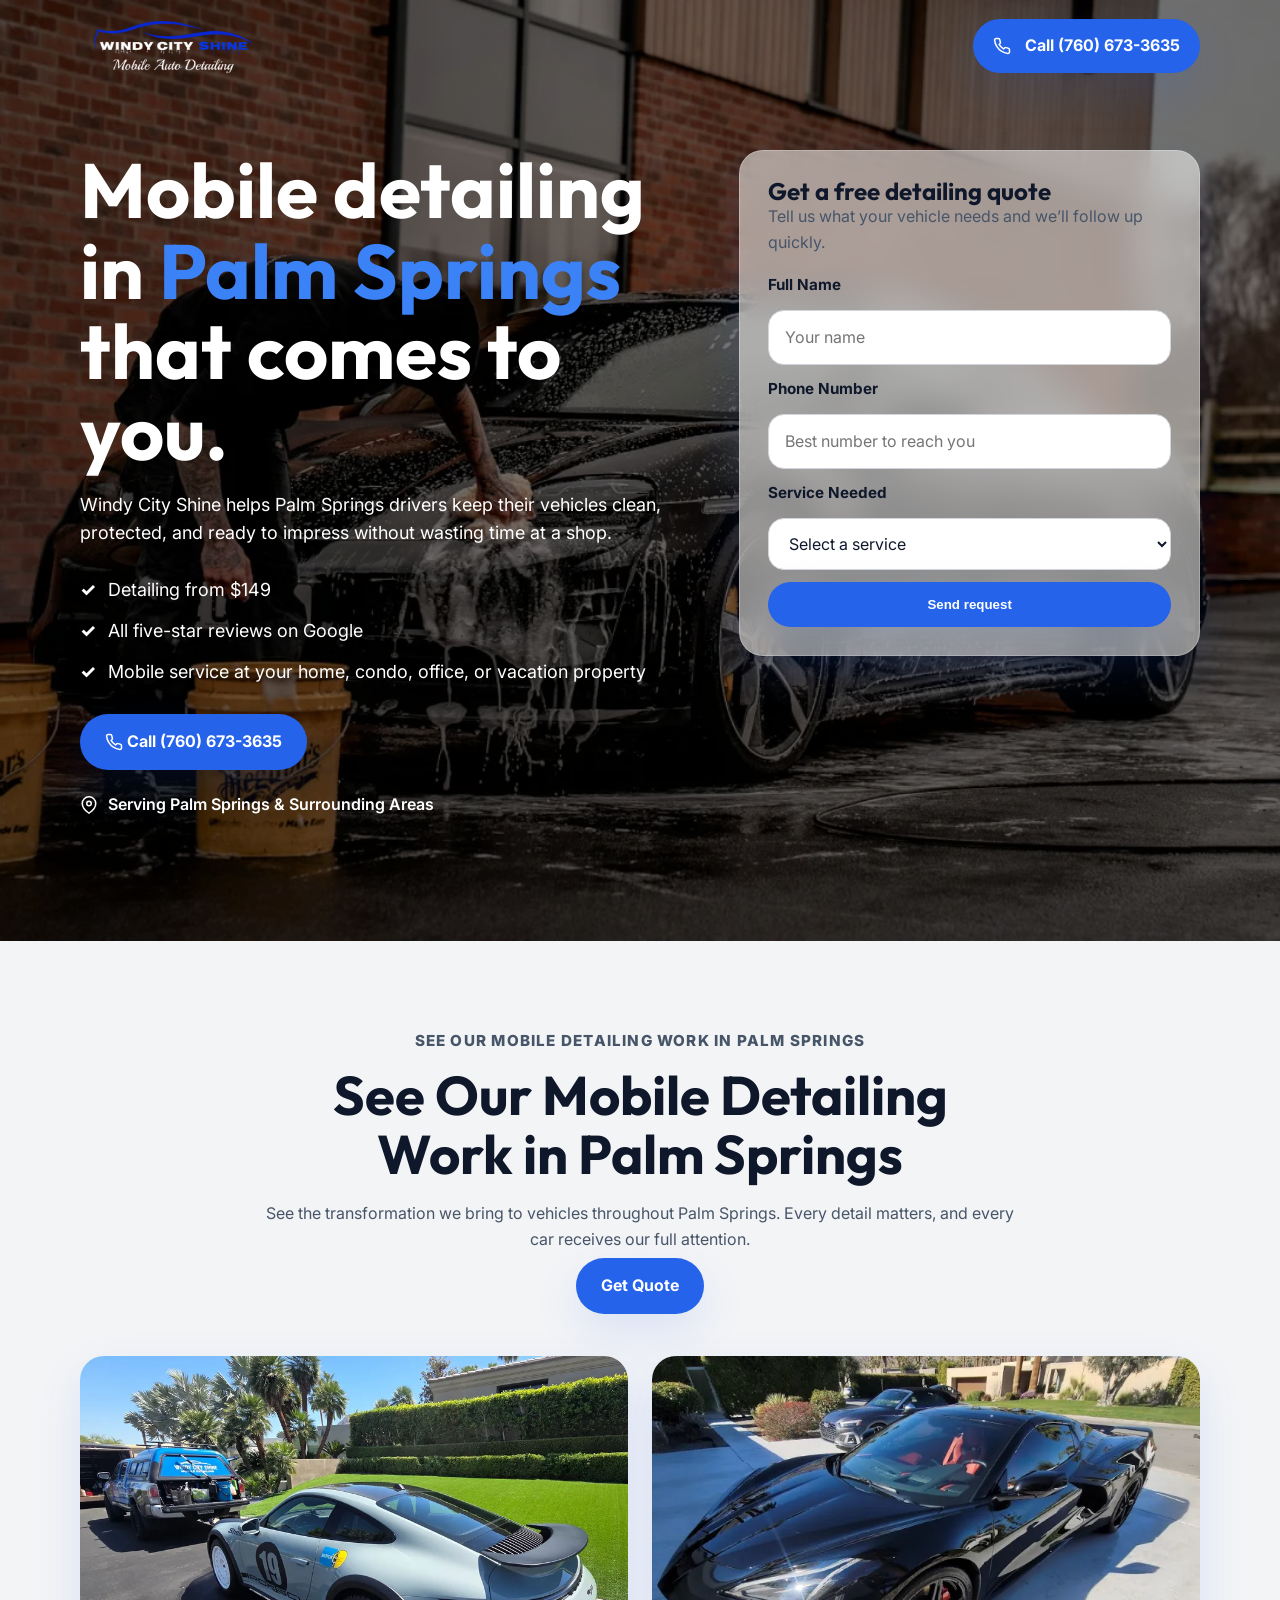
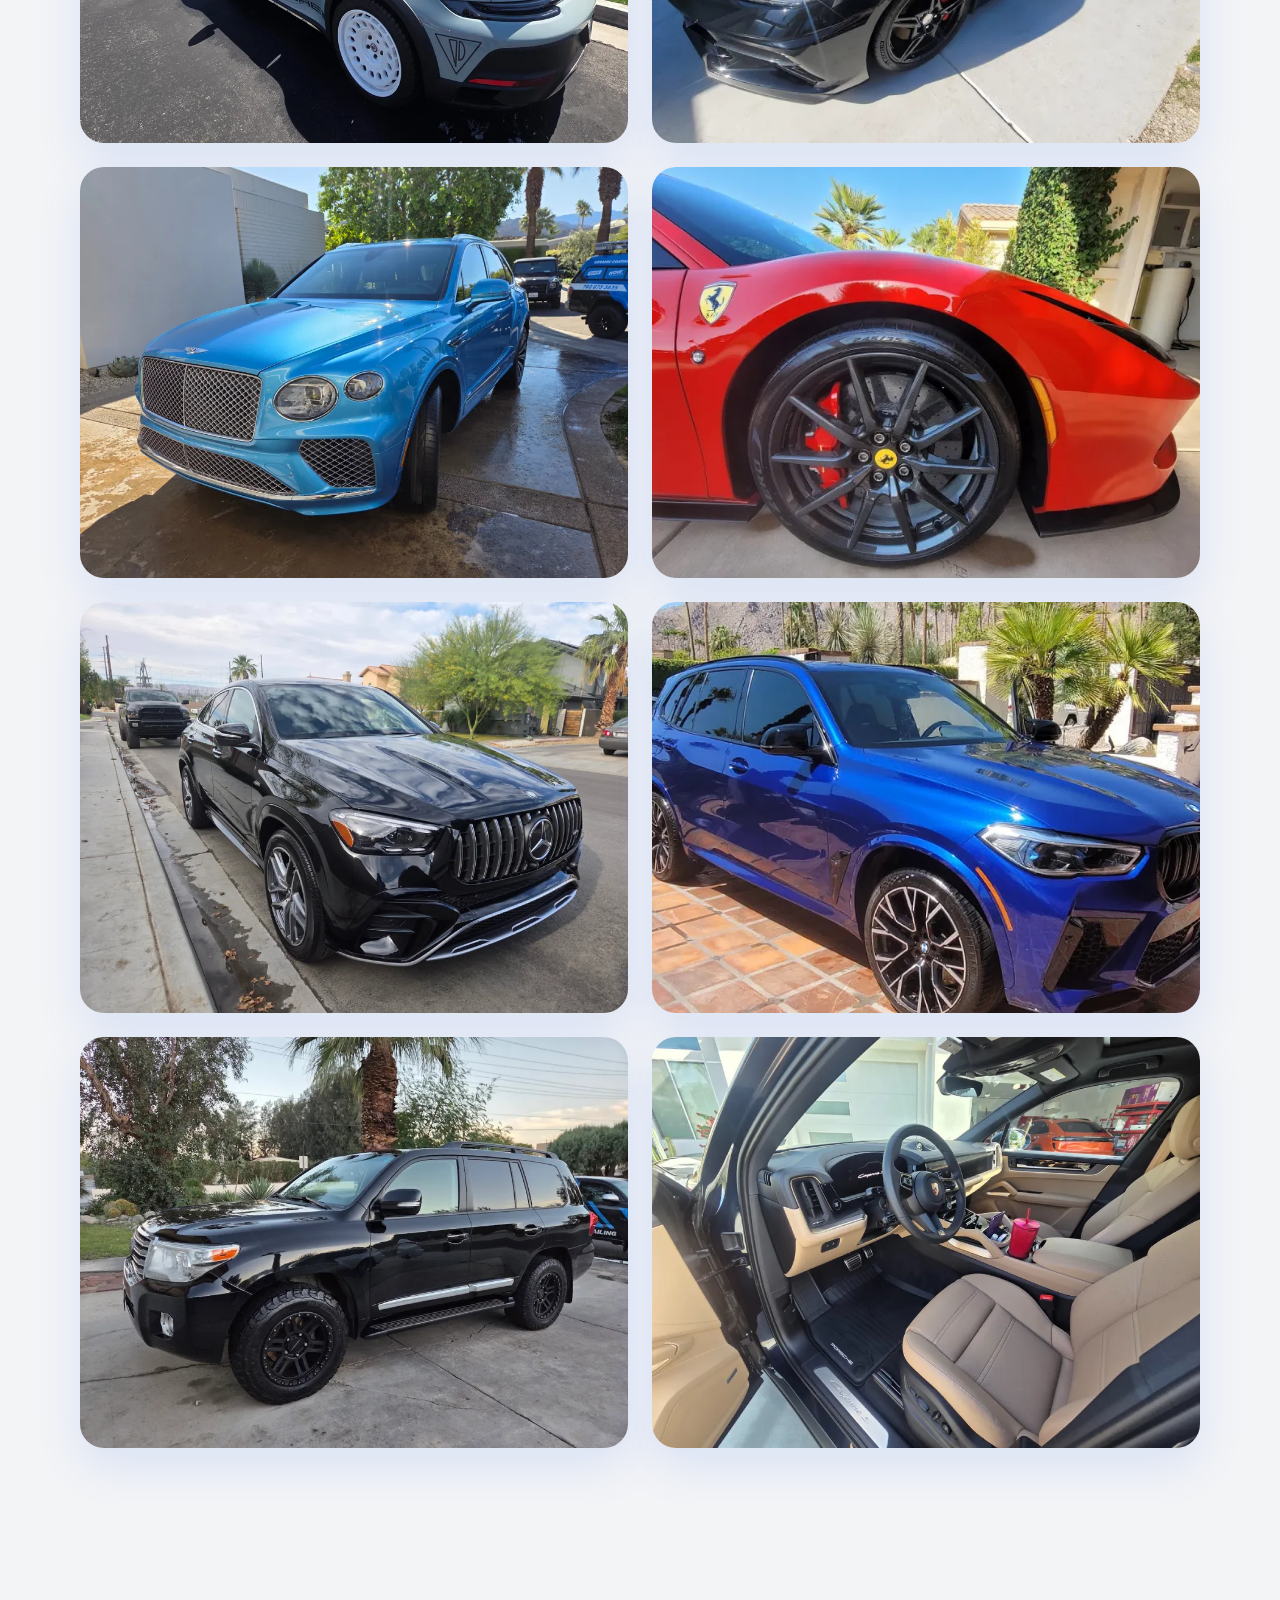
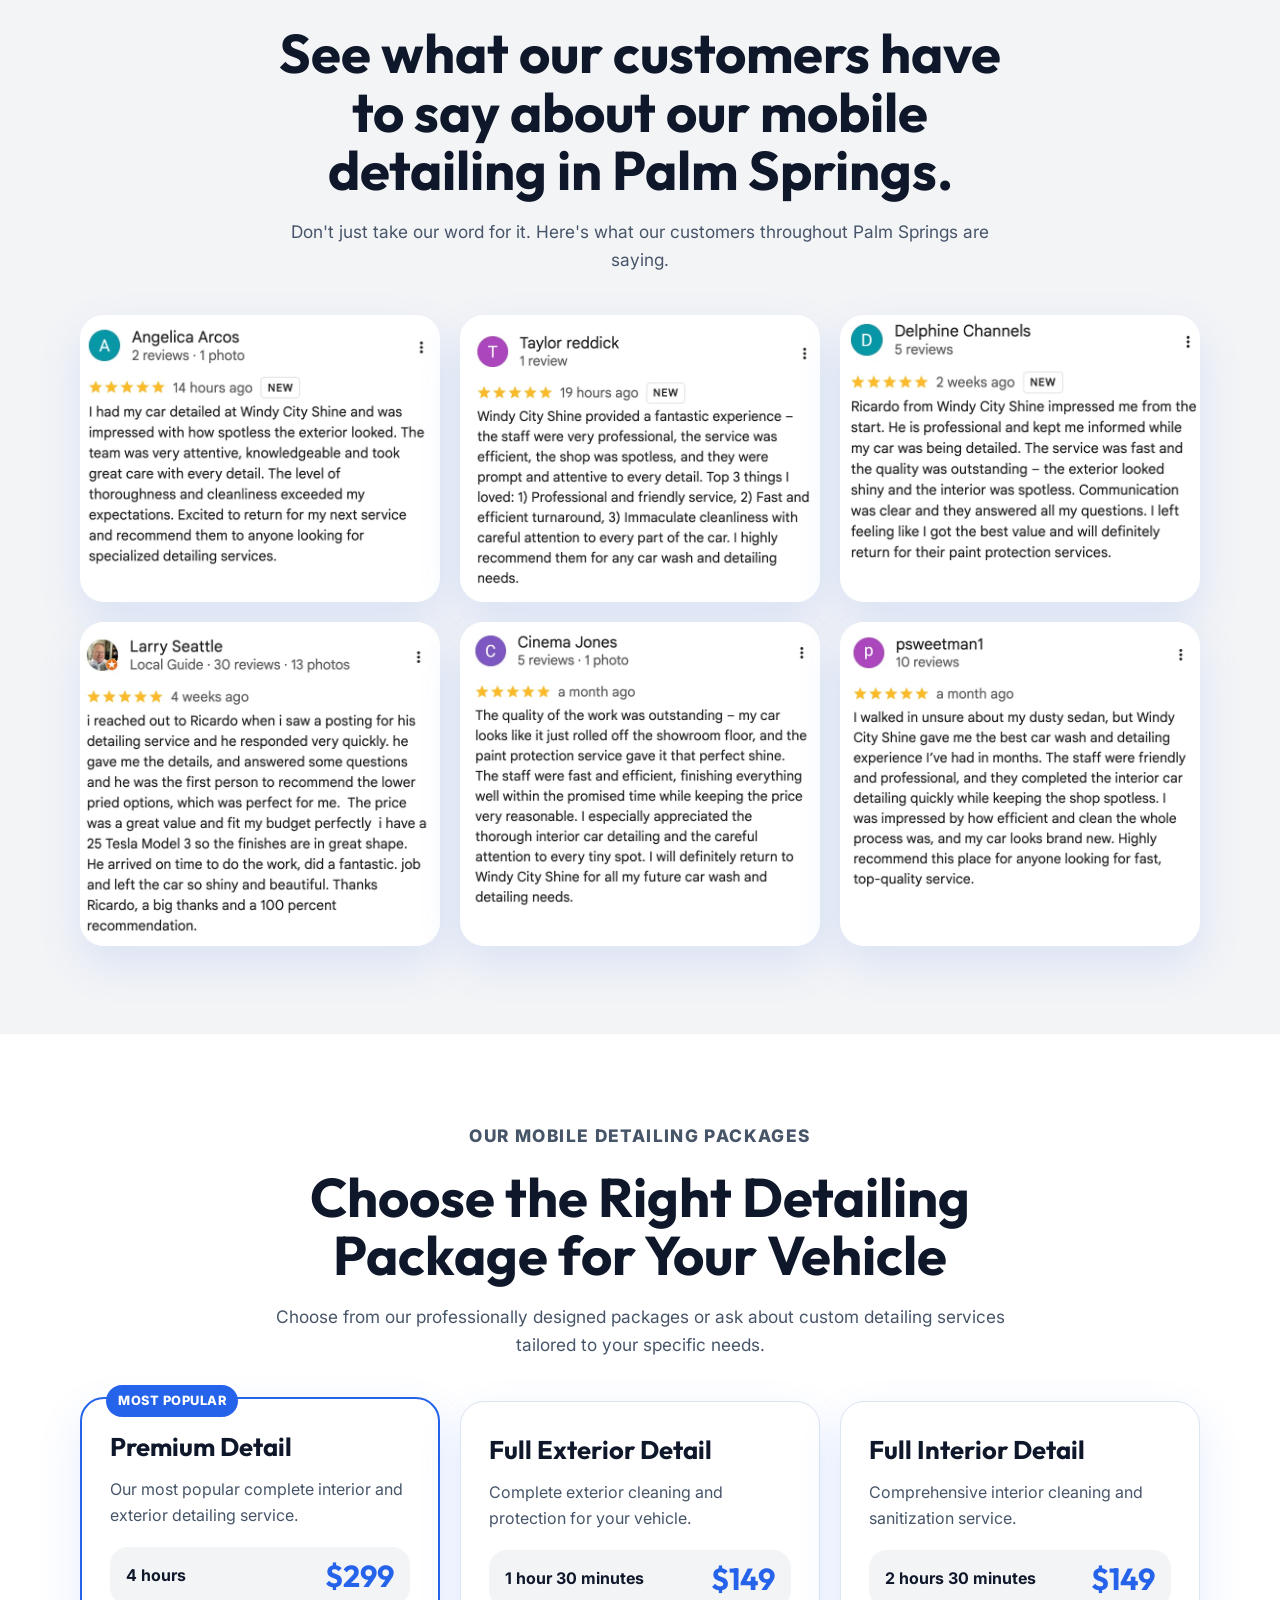
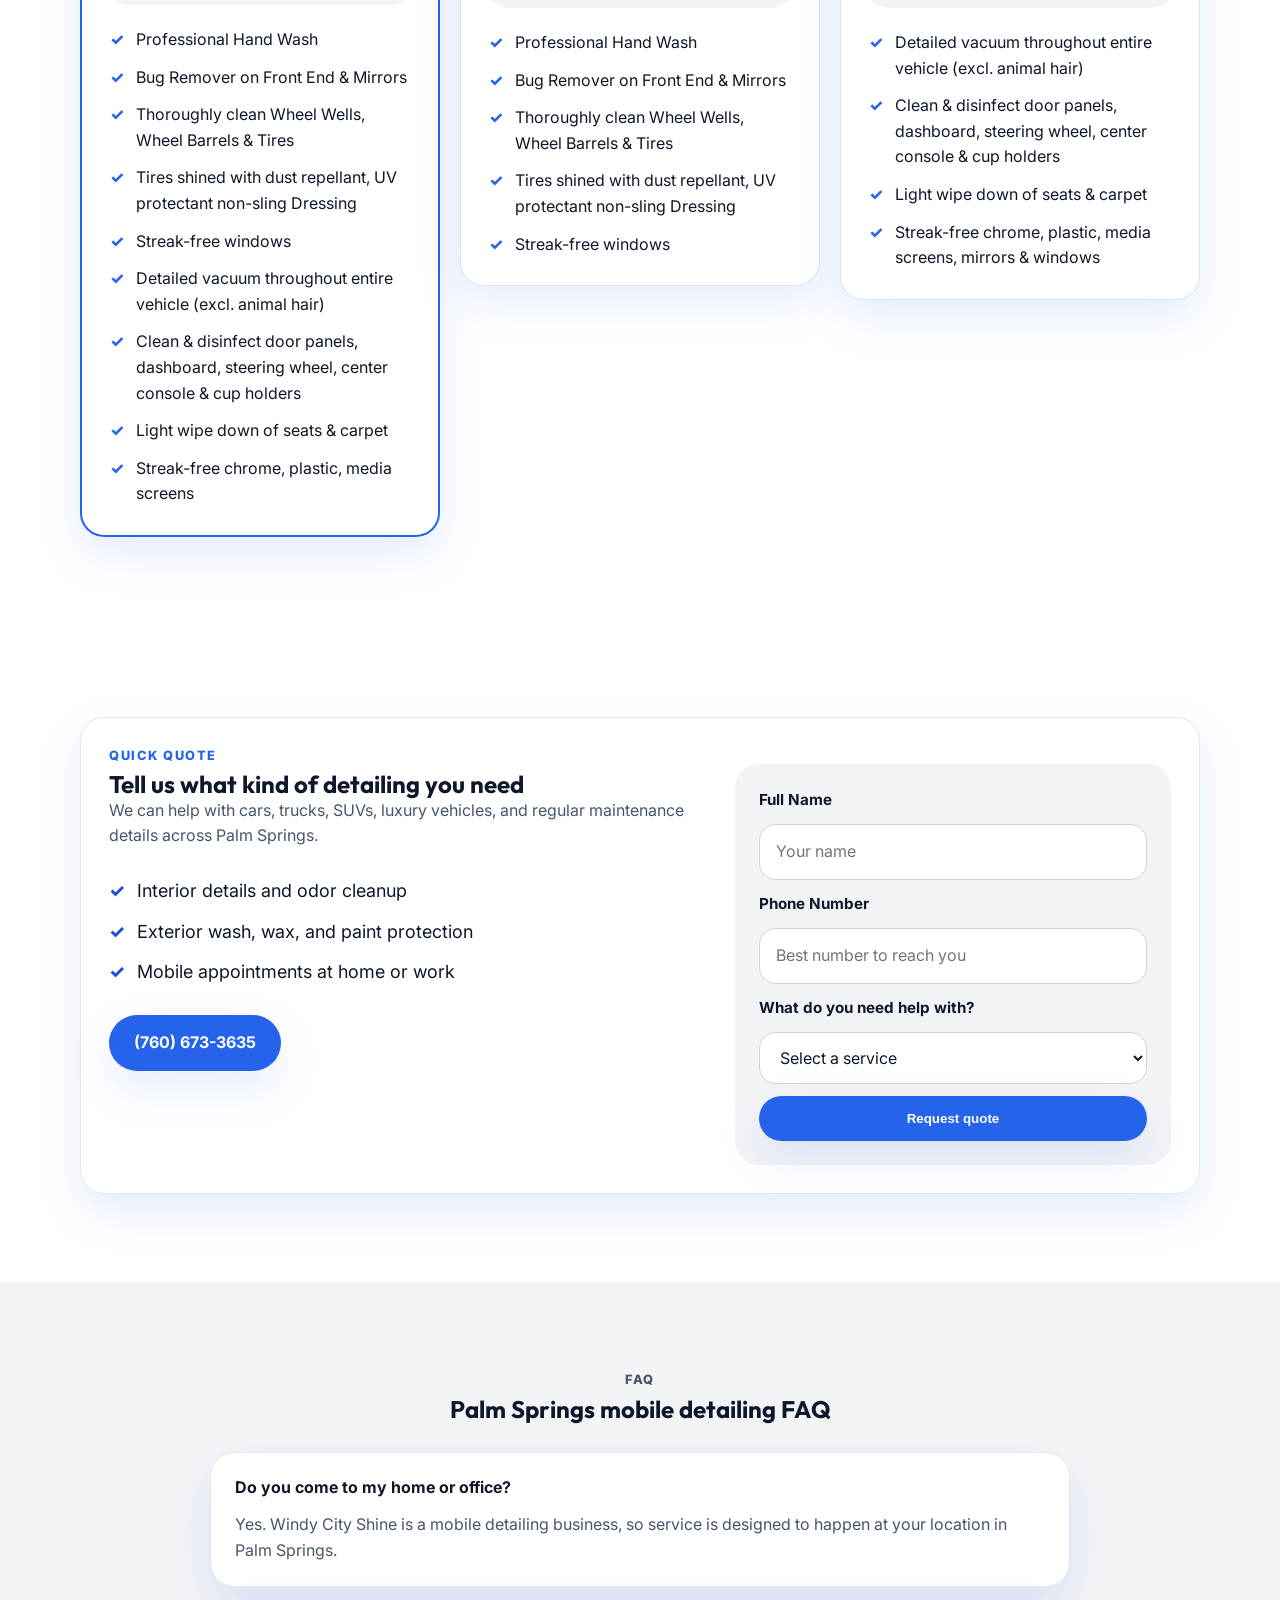
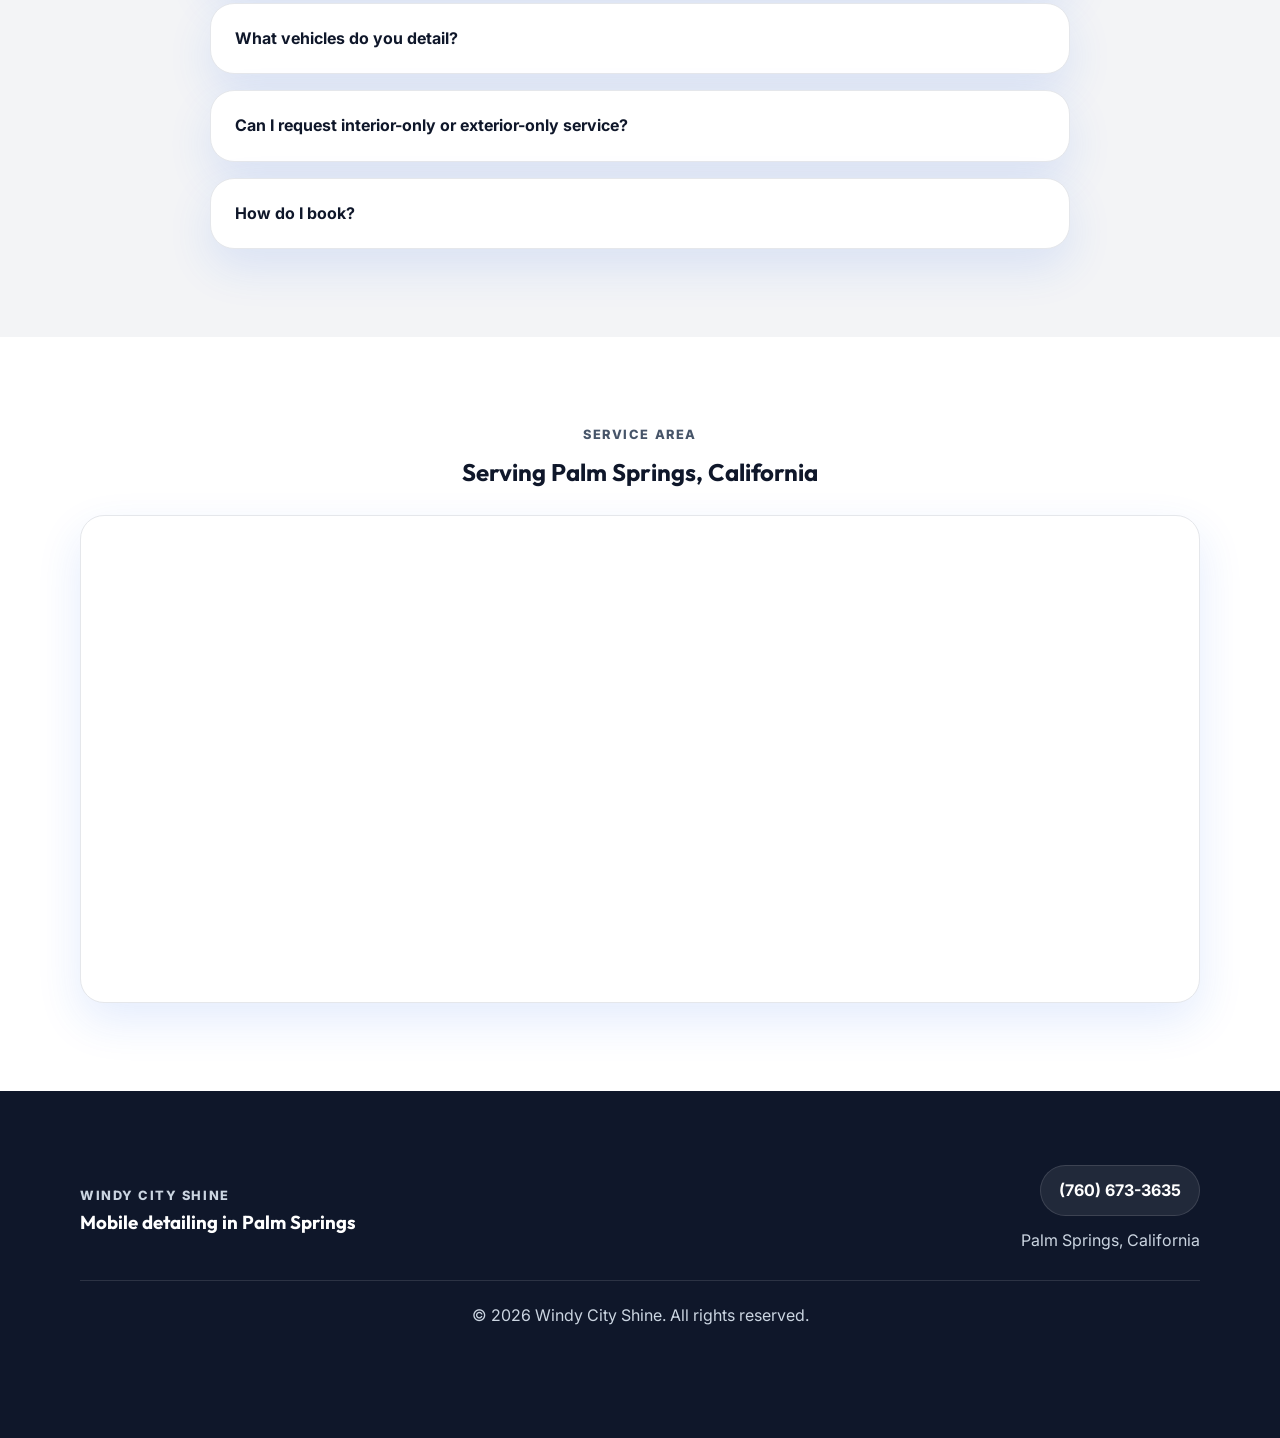
<file: index.html>
<!DOCTYPE html>
<html lang="en">
<head>
    <!-- Google tag (gtag.js) -->
    <script async src="https://www.googletagmanager.com/gtag/js?id=AW-473251279"></script>
    <script>
      window.dataLayer = window.dataLayer || [];
      function gtag(){dataLayer.push(arguments);}
      gtag('js', new Date());

      gtag('config', 'AW-473251279');
    </script>
    <script>
      gtag('config', 'AW-473251279/h6VQCMuZzcEcEM_71OEB', {
        'phone_conversion_number': '(760) 673-3635'
      });
    </script>
    <!-- Google Tag Manager -->
    <script>(function(w,d,s,l,i){w[l]=w[l]||[];w[l].push({'gtm.start':
    new Date().getTime(),event:'gtm.js'});var f=d.getElementsByTagName(s)[0],
    j=d.createElement(s),dl=l!='dataLayer'?'&l='+l:'';j.async=true;j.src=
    'https://www.googletagmanager.com/gtm.js?id='+i+dl;f.parentNode.insertBefore(j,f);
    })(window,document,'script','dataLayer','GTM-WD6SHDLT');</script>
    <!-- End Google Tag Manager -->
    <meta charset="UTF-8">
    <meta name="viewport" content="width=device-width, initial-scale=1.0">
    <title>Mobile Detailing Palm Springs | Windy City Shine</title>
    <meta name="description" content="Windy City Shine delivers premium mobile detailing in Palm Springs, California. Call for interior detailing, wash and wax, paint protection, and convenient at-home service.">
    <link rel="stylesheet" href="style.css">
    <link rel="preconnect" href="https://fonts.googleapis.com">
    <link rel="preconnect" href="https://fonts.gstatic.com" crossorigin>
    <link href="https://fonts.googleapis.com/css2?family=Inter:wght@400;500;600;700;800&family=Outfit:wght@600;700;800&display=swap" rel="stylesheet">
    <script type="application/ld+json">
    {
      "@context": "https://schema.org",
      "@type": "AutoDetailing",
      "name": "Windy City Shine",
      "areaServed": "Palm Springs, California",
      "telephone": "+1-760-673-3635",
      "priceRange": "$$",
      "address": {
        "@type": "PostalAddress",
        "addressLocality": "Palm Springs",
        "addressRegion": "CA",
        "addressCountry": "US"
      }
    }
    </script>
</head>
<body>
    <header class="site-header">
        <div class="container header-row">
            <a href="#" class="brand brand-lockup" aria-label="Windy City Shine home">
                <img src="windyciteshinelogo.avif" alt="Windy City Shine logo" class="brand-logo">
            </a>
            <a href="tel:7606733635" class="phone-pill" onclick="gtag('event','conversion',{'send_to':'AW-473251279/h6VQCMuZzcEcEM_71OEB'});">
                <svg viewBox="0 0 24 24" aria-hidden="true" class="phone-pill-icon">
                    <path d="M22 16.92v3a2 2 0 0 1-2.18 2 19.79 19.79 0 0 1-8.63-3.07 19.5 19.5 0 0 1-6-6 19.79 19.79 0 0 1-3.07-8.67A2 2 0 0 1 4.11 2h3a2 2 0 0 1 2 1.72 12.84 12.84 0 0 0 .7 2.81 2 2 0 0 1-.45 2.11L8.09 9.91a16 16 0 0 0 6 6l1.27-1.27a2 2 0 0 1 2.11-.45 12.84 12.84 0 0 0 2.81.7A2 2 0 0 1 22 16.92z"></path>
                </svg>
                <span><span class="call-prefix">Call </span>(760) 673-3635</span>
            </a>
        </div>
    </header>

    <main>
        <section class="hero">
            <div class="container hero-grid">
                <div class="hero-copy">
                    <h1>Mobile detailing in <span>Palm Springs</span> that comes to you.</h1>
                    <p class="hero-text">Windy City Shine helps Palm Springs drivers keep their vehicles clean, protected, and ready to impress without wasting time at a shop.</p>
                    <ul class="check-list">
                        <li>Detailing from $149</li>
                        <li>All five-star reviews on Google</li>
                        <li>Mobile service at your home, condo, office, or vacation property</li>
                    </ul>
                    <div class="cta-row">
                        <a href="tel:7606733635" class="btn btn-primary" onclick="gtag('event','conversion',{'send_to':'AW-473251279/h6VQCMuZzcEcEM_71OEB'});">
                            <svg viewBox="0 0 24 24" aria-hidden="true" class="phone-pill-icon">
                                <path d="M22 16.92v3a2 2 0 0 1-2.18 2 19.79 19.79 0 0 1-8.63-3.07 19.5 19.79 0 0 1-6-6 19.79 19.79 0 0 1-3.07-8.67A2 2 0 0 1 4.11 2h3a2 2 0 0 1 2 1.72 12.84 12.84 0 0 0 .7 2.81 2 2 0 0 1-.45 2.11L8.09 9.91a16 16 0 0 0 6 6l1.27-1.27a2 2 0 0 1 2.11-.45 12.84 12.84 0 0 0 2.81.7A2 2 0 0 1 22 16.92z"></path>
                            </svg>
                            <span>Call (760) 673-3635</span>
                        </a>
                    </div>
                    <div class="hero-location">
                        <svg viewBox="0 0 24 24" aria-hidden="true" class="hero-location-icon">
                            <path d="M21 10c0 7-9 13-9 13S3 17 3 10a9 9 0 1 1 18 0z"></path>
                            <circle cx="12" cy="10" r="3"></circle>
                        </svg>
                        <span>Serving Palm Springs &amp; Surrounding Areas</span>
                    </div>
                </div>
                <aside class="quote-card" id="hero-form-top">
                    <h2>Get a free detailing quote</h2>
                    <p>Tell us what your vehicle needs and we’ll follow up quickly.</p>
                    <form data-netlify="true" name="hero-detailing-quote" class="quote-form">
                        <input type="hidden" name="form-name" value="hero-detailing-quote">
                        <label for="hero-name">Full Name</label>
                        <input type="text" id="hero-name" name="name" placeholder="Your name" required>

                        <label for="hero-phone">Phone Number</label>
                        <input type="tel" id="hero-phone" name="phone" placeholder="Best number to reach you" required>

                        <label for="hero-needs">Service Needed</label>
                        <select id="hero-needs" name="needs" required>
                            <option value="" selected disabled>Select a service</option>
                            <option value="Premium detail">Premium detail</option>
                            <option value="Exterior detail">Exterior detail</option>
                            <option value="Interior detail">Interior detail</option>
                            <option value="Get a detailing quote">Get a detailing quote</option>
                        </select>

                        <button type="submit" class="btn btn-primary btn-full">Send request</button>
                    </form>
                </aside>
            </div>
        </section>

        <section class="section light-section">
            <div class="container">
                <div class="section-heading center showcase-heading">
                    <p class="section-kicker">See Our Mobile Detailing Work in Palm Springs</p>
                    <h2>See Our Mobile Detailing Work in Palm Springs</h2>
                    <p>See the transformation we bring to vehicles throughout Palm Springs. Every detail matters, and every car receives our full attention.</p>
                    <a href="#hero-form-top" class="btn btn-primary section-quote-btn">Get Quote</a>
                </div>
                <div class="gallery-grid">
                    <div class="gallery-card"><img src="windycity1.webp" alt="Windy City Shine detailing a silver Porsche in Palm Springs" class="gallery-image"></div>
                    <div class="gallery-card"><img src="windycity2.webp" alt="Black sports car detailed by Windy City Shine" class="gallery-image"></div>
                    <div class="gallery-card"><img src="windycity3.webp" alt="Blue Bentley SUV after mobile detailing service" class="gallery-image"></div>
                    <div class="gallery-card"><img src="windycity4.webp" alt="Close-up of a freshly detailed red Ferrari wheel and fender" class="gallery-image"></div>
                    <div class="gallery-card"><img src="windycity5.webp" alt="Blue BMW SUV cleaned by Windy City Shine" class="gallery-image"></div>
                    <div class="gallery-card"><img src="windycity6.webp" alt="Black Mercedes SUV after exterior detailing" class="gallery-image"></div>
                    <div class="gallery-card"><img src="windycityshine8.webp" alt="Black SUV detailed by Windy City Shine in Palm Springs" class="gallery-image"></div>
                    <div class="gallery-card"><img src="windycityinterior.webp" alt="Freshly detailed tan Porsche interior" class="gallery-image"></div>
                </div>
            </div>
        </section>

        <section class="section light-section">
            <div class="container">
                <div class="section-heading center showcase-heading">
                    <h2>See what our customers have to say about our mobile detailing in Palm Springs.</h2>
                    <p>Don't just take our word for it. Here's what our customers throughout Palm Springs are saying.</p>
                </div>
                <div class="review-placeholder-grid">
                    <div class="review-card"><img src="review-a.webp" alt="Google review from Angelica Arcos" class="review-image"></div>
                    <div class="review-card"><img src="review-b.webp" alt="Google review from Delphine Channels" class="review-image"></div>
                    <div class="review-card"><img src="review-c.webp" alt="Google review from Taylor reddick" class="review-image"></div>
                    <div class="review-card"><img src="review-d.webp" alt="Google review from Cinema Jones" class="review-image"></div>
                    <div class="review-card"><img src="review-e.webp" alt="Google review from psweetman1" class="review-image"></div>
                    <div class="review-card"><img src="review-f.webp" alt="Google review from Larry Seattle" class="review-image"></div>
                </div>
            </div>
        </section>

        <section class="section" id="pricing">
            <div class="container">
                <div class="section-heading center packages-heading">
                    <p class="section-kicker">Our Mobile Detailing Packages</p>
                    <h2>Choose the Right Detailing Package for Your Vehicle</h2>
                    <p>Choose from our professionally designed packages or ask about custom detailing services tailored to your specific needs.</p>
                </div>
                <div class="packages-grid">
                    <article class="package-card featured-package">
                        <div class="package-badge">Most Popular</div>
                        <h3>Premium Detail</h3>
                        <p class="package-subtitle">Our most popular complete interior and exterior detailing service.</p>
                        <div class="package-meta">
                            <span>4 hours</span>
                            <span class="package-price">$299</span>
                        </div>
                        <ul class="package-list">
                            <li>Professional Hand Wash</li>
                            <li>Bug Remover on Front End &amp; Mirrors</li>
                            <li>Thoroughly clean Wheel Wells, Wheel Barrels &amp; Tires</li>
                            <li>Tires shined with dust repellant, UV protectant non-sling Dressing</li>
                            <li>Streak-free windows</li>
                            <li>Detailed vacuum throughout entire vehicle (excl. animal hair)</li>
                            <li>Clean &amp; disinfect door panels, dashboard, steering wheel, center console &amp; cup holders</li>
                            <li>Light wipe down of seats &amp; carpet</li>
                            <li>Streak-free chrome, plastic, media screens</li>
                        </ul>
                        <a href="#hero-form-top" class="btn btn-primary package-mobile-cta">Get Quote</a>
                    </article>

                    <article class="package-card">
                        <h3>Full Exterior Detail</h3>
                        <p class="package-subtitle">Complete exterior cleaning and protection for your vehicle.</p>
                        <div class="package-meta">
                            <span>1 hour 30 minutes</span>
                            <span class="package-price">$149</span>
                        </div>
                        <ul class="package-list">
                            <li>Professional Hand Wash</li>
                            <li>Bug Remover on Front End &amp; Mirrors</li>
                            <li>Thoroughly clean Wheel Wells, Wheel Barrels &amp; Tires</li>
                            <li>Tires shined with dust repellant, UV protectant non-sling Dressing</li>
                            <li>Streak-free windows</li>
                        </ul>
                        <a href="#hero-form-top" class="btn btn-primary package-mobile-cta">Get Quote</a>
                    </article>

                    <article class="package-card">
                        <h3>Full Interior Detail</h3>
                        <p class="package-subtitle">Comprehensive interior cleaning and sanitization service.</p>
                        <div class="package-meta">
                            <span>2 hours 30 minutes</span>
                            <span class="package-price">$149</span>
                        </div>
                        <ul class="package-list">
                            <li>Detailed vacuum throughout entire vehicle (excl. animal hair)</li>
                            <li>Clean &amp; disinfect door panels, dashboard, steering wheel, center console &amp; cup holders</li>
                            <li>Light wipe down of seats &amp; carpet</li>
                            <li>Streak-free chrome, plastic, media screens, mirrors &amp; windows</li>
                        </ul>
                        <a href="#hero-form-top" class="btn btn-primary package-mobile-cta">Get Quote</a>
                    </article>
                </div>
            </div>
        </section>

        <section id="quote-form" class="section">
            <div class="container form-shell">
                <div>
                    <p class="eyebrow">Quick quote</p>
                    <h2>Tell us what kind of detailing you need</h2>
                    <p class="section-copy">We can help with cars, trucks, SUVs, luxury vehicles, and regular maintenance details across Palm Springs.</p>
                    <ul class="check-list dark">
                        <li>Interior details and odor cleanup</li>
                        <li>Exterior wash, wax, and paint protection</li>
                        <li>Mobile appointments at home or work</li>
                    </ul>
                    <a href="tel:7606733635" class="btn btn-primary" onclick="gtag('event','conversion',{'send_to':'AW-473251279/h6VQCMuZzcEcEM_71OEB'});">(760) 673-3635</a>
                </div>
                <form id="lead-form" data-netlify="true" name="mobile-detailing-quote" class="quote-form large">
                    <input type="hidden" name="form-name" value="mobile-detailing-quote">
                    <label for="name">Full Name</label>
                    <input type="text" id="name" name="name" placeholder="Your name" required>

                    <label for="phone">Phone Number</label>
                    <input type="tel" id="phone" name="phone" placeholder="Best number to reach you" required>

                    <label for="needs">What do you need help with?</label>
                    <select id="needs" name="needs" required>
                        <option value="" selected disabled>Select a service</option>
                        <option value="Premium detail">Premium detail</option>
                        <option value="Exterior detail">Exterior detail</option>
                        <option value="Interior detail">Interior detail</option>
                        <option value="Get a detailing quote">Get a detailing quote</option>
                    </select>

                    <button type="submit" class="btn btn-primary btn-full">Request quote</button>
                </form>
            </div>
        </section>

        <section class="section light-section">
            <div class="container narrow">
                <div class="section-heading center">
                    <p class="eyebrow">FAQ</p>
                    <h2>Palm Springs mobile detailing FAQ</h2>
                </div>
                <div class="faq-list">
                    <details open>
                        <summary>Do you come to my home or office?</summary>
                        <p>Yes. Windy City Shine is a mobile detailing business, so service is designed to happen at your location in Palm Springs.</p>
                    </details>
                    <details>
                        <summary>What vehicles do you detail?</summary>
                        <p>We can handle cars, trucks, SUVs, and higher-end vehicles that need careful interior and exterior attention.</p>
                    </details>
                    <details>
                        <summary>Can I request interior-only or exterior-only service?</summary>
                        <p>Yes. You can request a focused service or a more complete package depending on the condition of the vehicle.</p>
                    </details>
                    <details>
                        <summary>How do I book?</summary>
                        <p>Call <a href="tel:7606733635" onclick="gtag('event','conversion',{'send_to':'AW-473251279/h6VQCMuZzcEcEM_71OEB'});">(760) 673-3635</a> or use the quote form and we’ll follow up with next steps.</p>
                    </details>
                </div>
            </div>
        </section>

        <section class="section">
            <div class="container">
                <div class="section-heading center service-area-heading">
                    <p class="eyebrow">Service area</p>
                    <h2>Serving Palm Springs, California</h2>
                </div>
                <div class="map-frame">
                    <iframe src="https://www.google.com/maps/embed?pb=!1m18!1m12!1m3!1d424336.5327019991!2d-117.13059107959548!3d33.808979757245964!2m3!1f0!2f0!3f0!3m2!1i1024!2i768!4f13.1!3m3!1m2!1s0x80db17a327b11871%3A0x3e591ea247f79c68!2sWindy%20City%20Shine!5e0!3m2!1sen!2sua!4v1780935200424!5m2!1sen!2sua" width="600" height="450" style="border:0;" allowfullscreen="" loading="lazy" referrerpolicy="no-referrer-when-downgrade"></iframe>
                </div>
            </div>
        </section>
    </main>

    <footer class="site-footer">
        <div class="container footer-row">
            <div>
                <p class="eyebrow">Windy City Shine</p>
                <h3>Mobile detailing in Palm Springs</h3>
            </div>
            <div class="footer-contact">
                <a href="tel:7606733635" class="footer-phone-link" onclick="gtag('event','conversion',{'send_to':'AW-473251279/h6VQCMuZzcEcEM_71OEB'});">(760) 673-3635</a>
                <p>Palm Springs, California</p>
            </div>
        </div>
        <div class="container footer-bottom">
            <p>&copy; 2026 Windy City Shine. All rights reserved.</p>
        </div>
    </footer>

    <div id="success-modal" class="modal">
        <div class="modal-content">
            <button class="close-modal" aria-label="Close">&times;</button>
            <div class="modal-body">
                <div class="success-icon">✓</div>
                <h3>Thanks</h3>
                <p>Thanks for filling out the form. We're going to get back to you in the next few minutes.</p>
                <button class="btn btn-primary close-modal-btn btn-full">Close</button>
            </div>
        </div>
    </div>

    <div class="desktop-quote-cta">
        <a href="#hero-form-top" class="btn btn-primary desktop-quote-btn">Get Quote</a>
    </div>

    <div class="mobile-cta">
        <a href="tel:7606733635" class="btn btn-primary btn-full mobile-call-btn" onclick="gtag('event','conversion',{'send_to':'AW-473251279/h6VQCMuZzcEcEM_71OEB'});">
            <svg viewBox="0 0 24 24" aria-hidden="true" class="phone-pill-icon">
                <path d="M22 16.92v3a2 2 0 0 1-2.18 2 19.79 19.79 0 0 1-8.63-3.07 19.5 19.79 0 0 1-6-6 19.79 19.79 0 0 1-3.07-8.67A2 2 0 0 1 4.11 2h3a2 2 0 0 1 2 1.72 12.84 12.84 0 0 0 .7 2.81 2 2 0 0 1-.45 2.11L8.09 9.91a16 16 0 0 0 6 6l1.27-1.27a2 2 0 0 1 2.11-.45 12.84 12.84 0 0 0 2.81.7A2 2 0 0 1 22 16.92z"></path>
            </svg>
            <span class="mobile-call-label">(760) 673-3635</span>
        </a>
    </div>

    <script>
        document.addEventListener("DOMContentLoaded", function () {
            const modal = document.getElementById("success-modal");
            const closeButtons = document.querySelectorAll(".close-modal, .close-modal-btn");
            const siteHeader = document.querySelector(".site-header");
            const mobileCta = document.querySelector(".mobile-cta");
            const desktopQuoteCta = document.querySelector(".desktop-quote-cta");
            const heroFormTop = document.getElementById("hero-form-top");

            const syncHeaderState = () => {
                if (!siteHeader) return;
                if (window.scrollY > 36) {
                    siteHeader.classList.add("is-scrolled");
                } else {
                    siteHeader.classList.remove("is-scrolled");
                }
            };

            const syncMobileCta = () => {
                if (!mobileCta || !heroFormTop) return;
                if (window.innerWidth > 768) {
                    mobileCta.classList.remove("is-visible");
                    return;
                }

                const formBottom = heroFormTop.getBoundingClientRect().bottom + window.scrollY;
                if (window.scrollY > formBottom) {
                    mobileCta.classList.add("is-visible");
                } else {
                    mobileCta.classList.remove("is-visible");
                }
            };

            const syncDesktopQuoteCta = () => {
                if (!desktopQuoteCta || !heroFormTop) return;
                if (window.innerWidth <= 768) {
                    desktopQuoteCta.classList.remove("is-visible");
                    return;
                }

                const formBottom = heroFormTop.getBoundingClientRect().bottom + window.scrollY;
                if (window.scrollY > formBottom) {
                    desktopQuoteCta.classList.add("is-visible");
                } else {
                    desktopQuoteCta.classList.remove("is-visible");
                }
            };

            syncHeaderState();
            window.addEventListener("scroll", syncHeaderState, { passive: true });
            syncMobileCta();
            syncDesktopQuoteCta();
            window.addEventListener("scroll", syncMobileCta, { passive: true });
            window.addEventListener("scroll", syncDesktopQuoteCta, { passive: true });
            window.addEventListener("resize", syncMobileCta);
            window.addEventListener("resize", syncDesktopQuoteCta);

            document.querySelectorAll("a[href='#quote-form']").forEach((link) => {
                link.addEventListener("click", (event) => {
                    event.preventDefault();
                    document.getElementById("quote-form")?.scrollIntoView({ behavior: "smooth", block: "start" });
                });
            });

            document.querySelectorAll("a[href='#hero-form-top']").forEach((link) => {
                link.addEventListener("click", (event) => {
                    event.preventDefault();
                    heroFormTop?.scrollIntoView({ behavior: "smooth", block: "start" });
                });
            });

            document.querySelectorAll("form[data-netlify='true']").forEach((form) => {
                form.addEventListener("submit", function (event) {
                    event.preventDefault();

                    const formData = new FormData(form);
                    fetch("/", {
                        method: "POST",
                        body: new URLSearchParams(formData).toString(),
                        headers: { "Content-Type": "application/x-www-form-urlencoded" }
                    })
                    .then(() => {
                        document.body.setAttribute("data-form-status", "form_submit");
                        window.dataLayer = window.dataLayer || [];
                        window.dataLayer.push({
                            event: "form_submit",
                            form_name: form.getAttribute("name") || "",
                            form_id: form.getAttribute("id") || ""
                        });
                        modal.style.display = "flex";
                        document.body.style.overflow = "hidden";
                        form.reset();
                    })
                    .catch((error) => {
                        console.error("Error submitting form:", error);
                    });
                });
            });

            closeButtons.forEach((button) => {
                button.addEventListener("click", () => {
                    modal.style.display = "none";
                    document.body.style.overflow = "";
                });
            });

            window.addEventListener("click", (event) => {
                if (event.target === modal) {
                    modal.style.display = "none";
                    document.body.style.overflow = "";
                }
            });
        });
    </script>
</body>
</html>
</file>
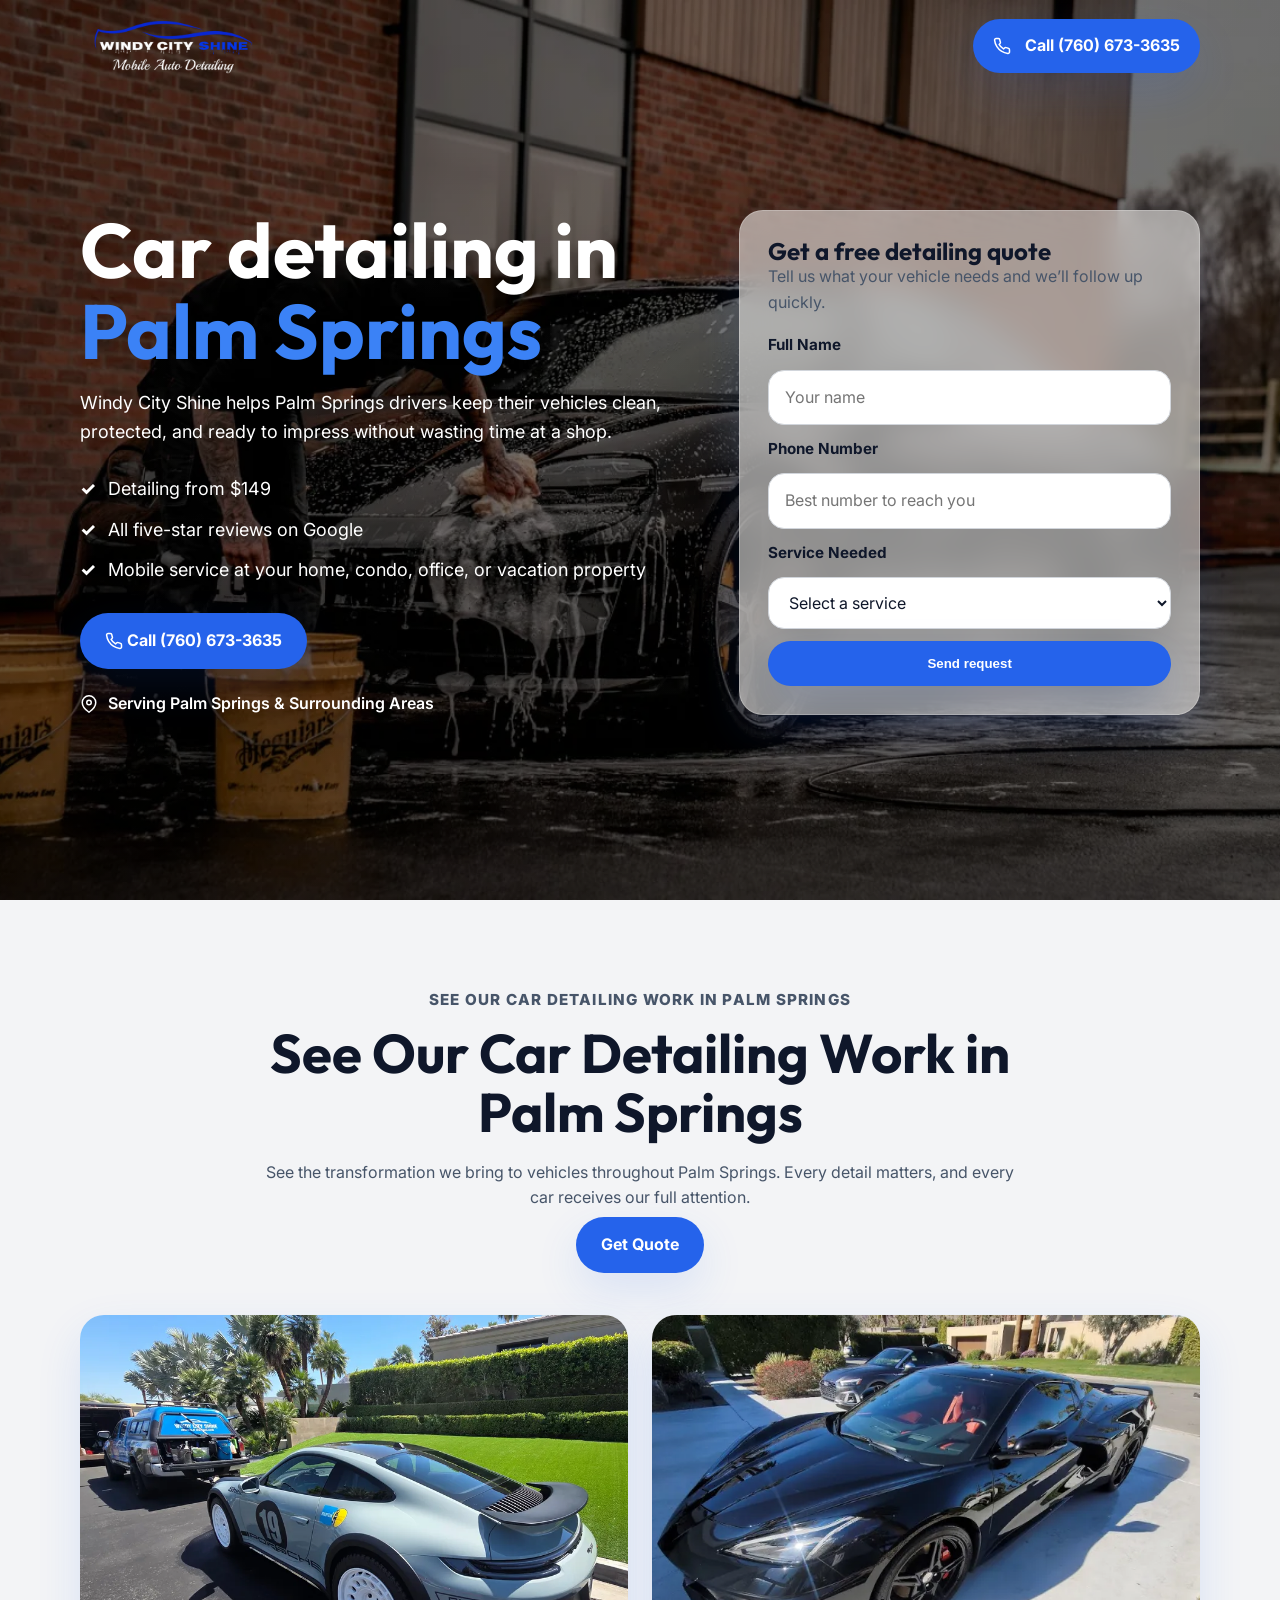
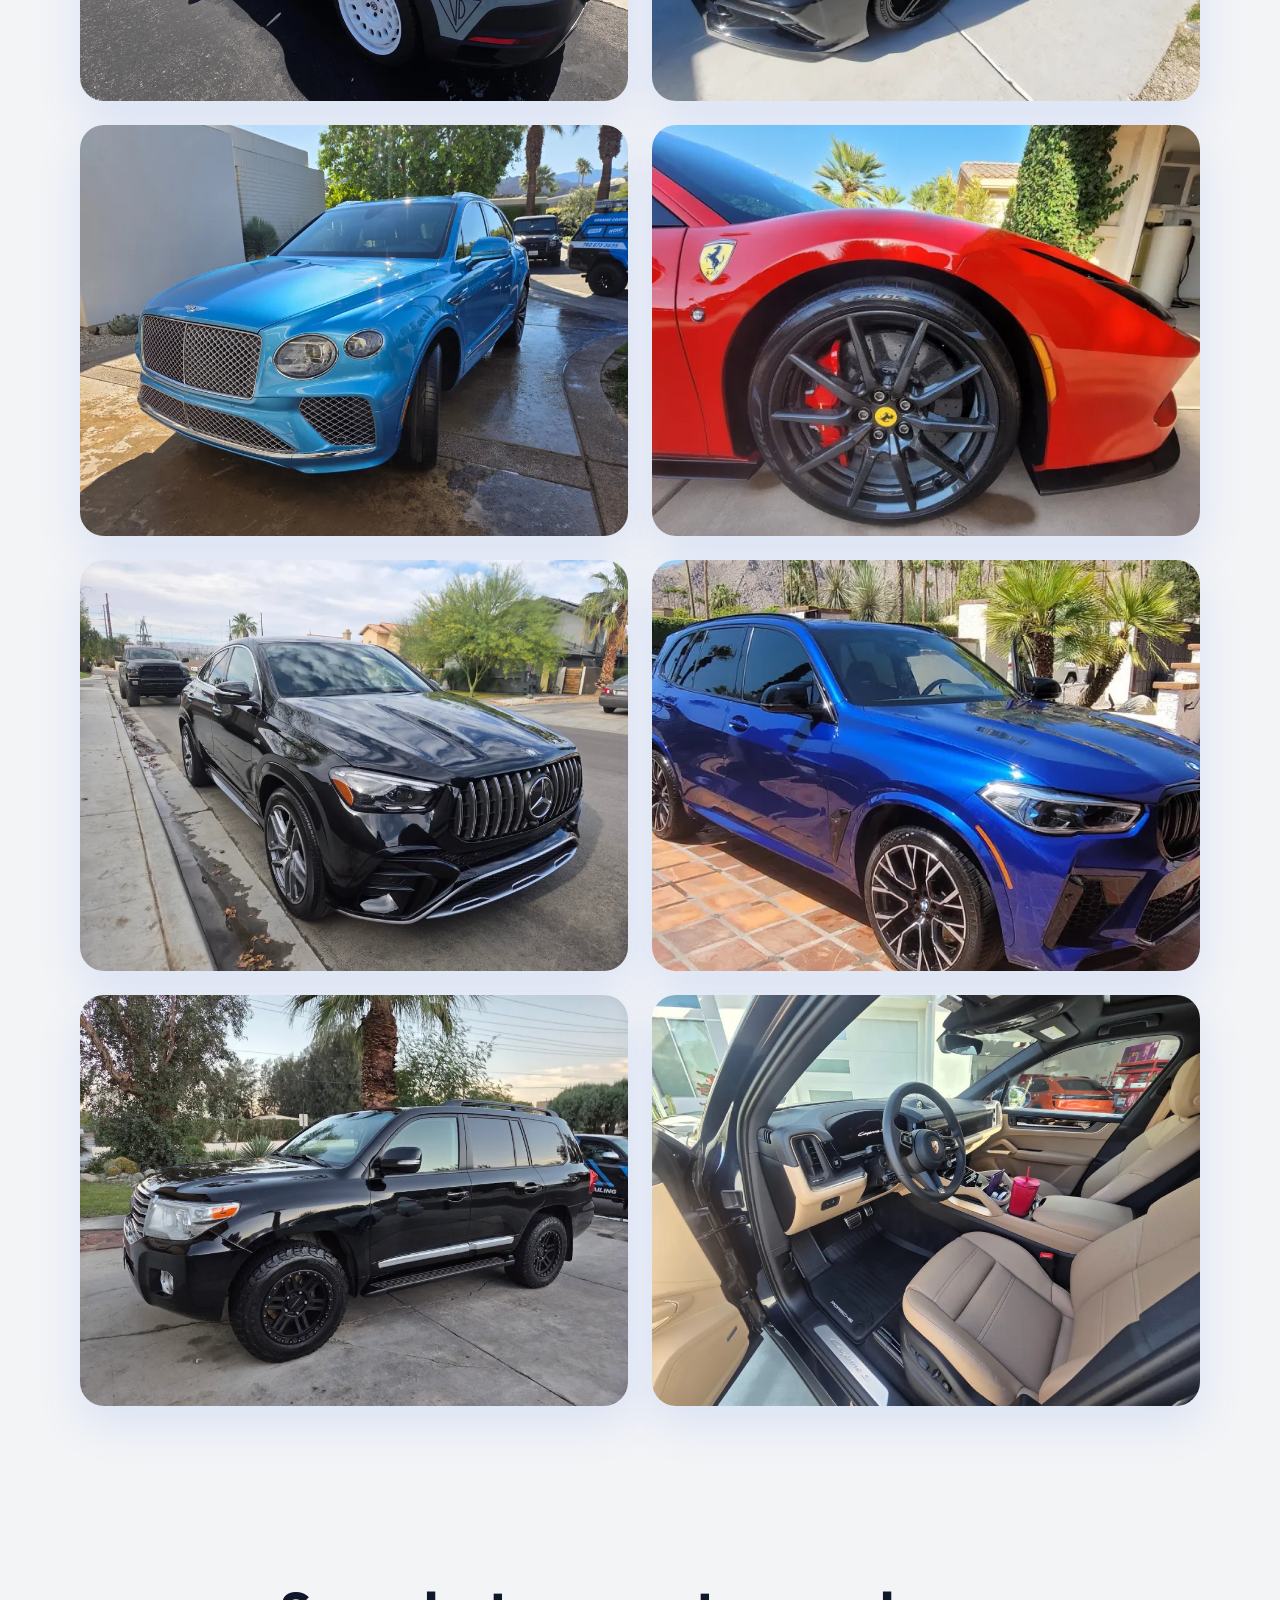
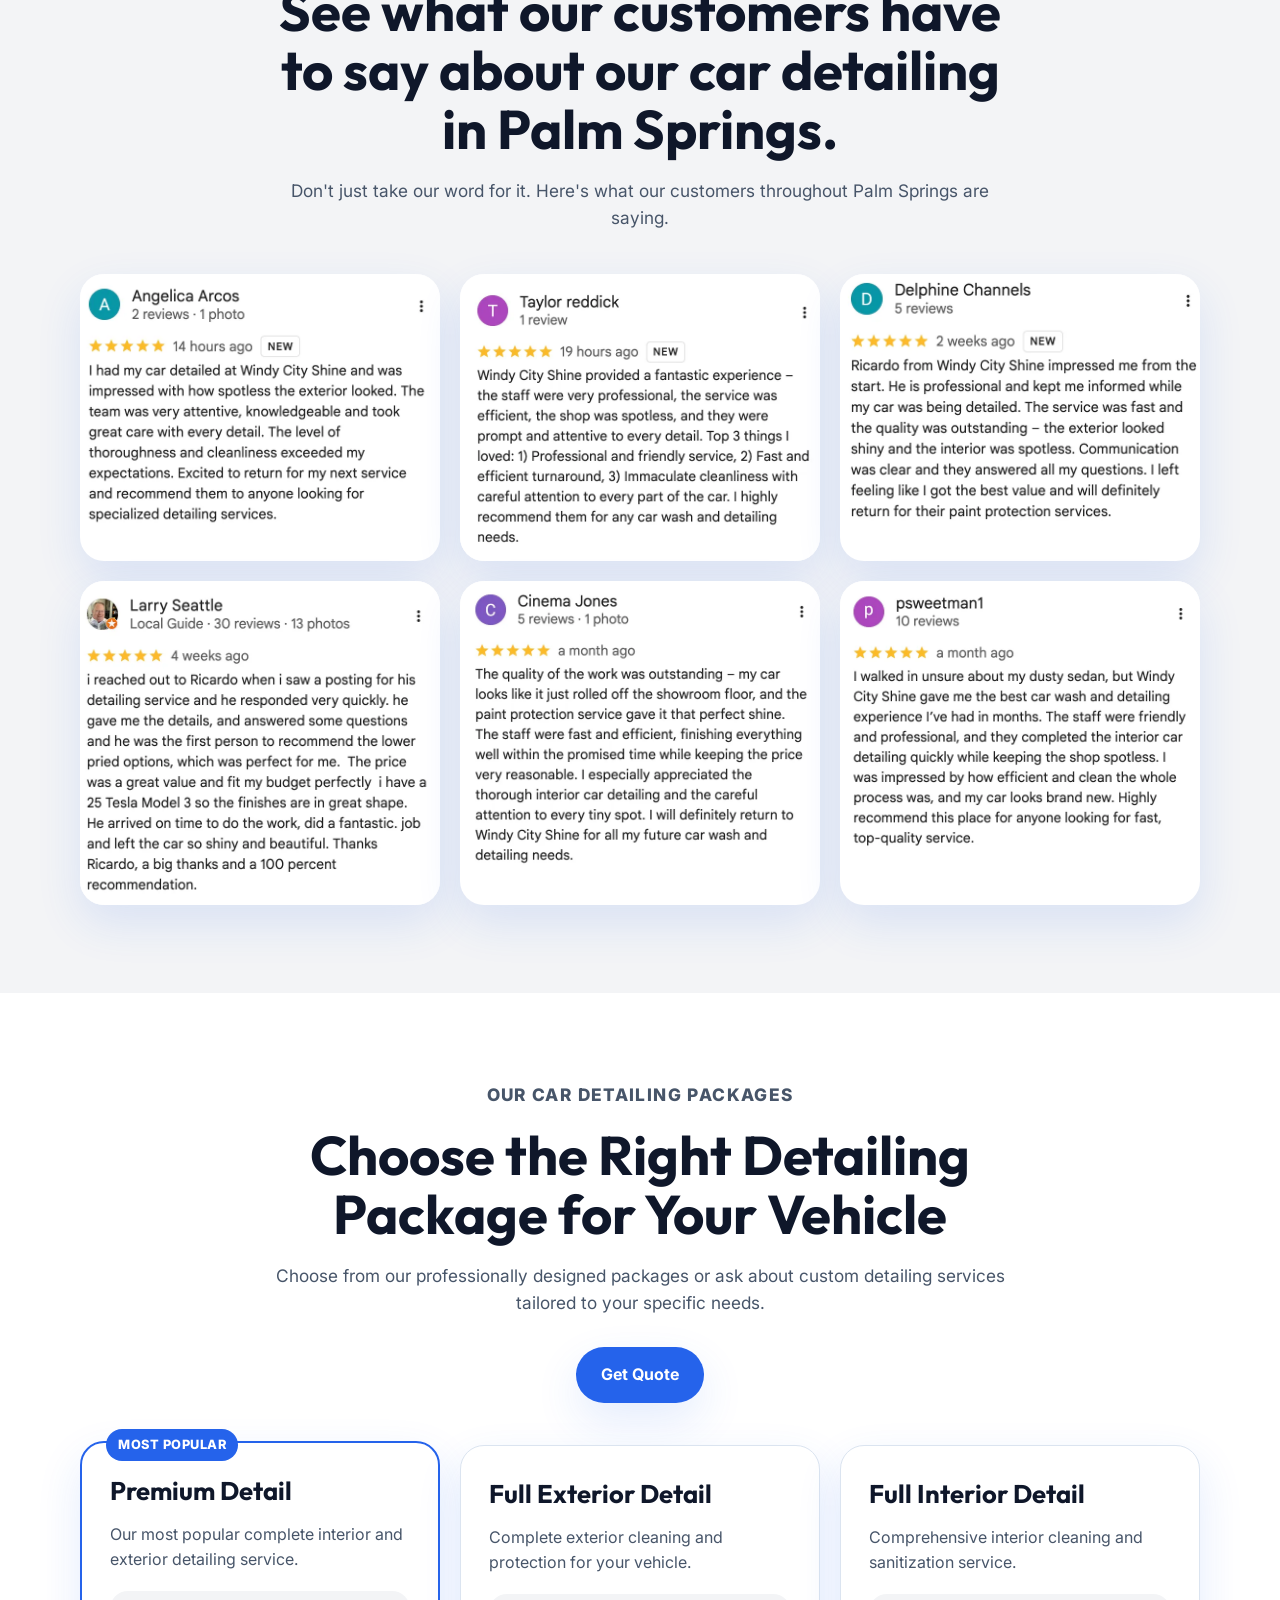
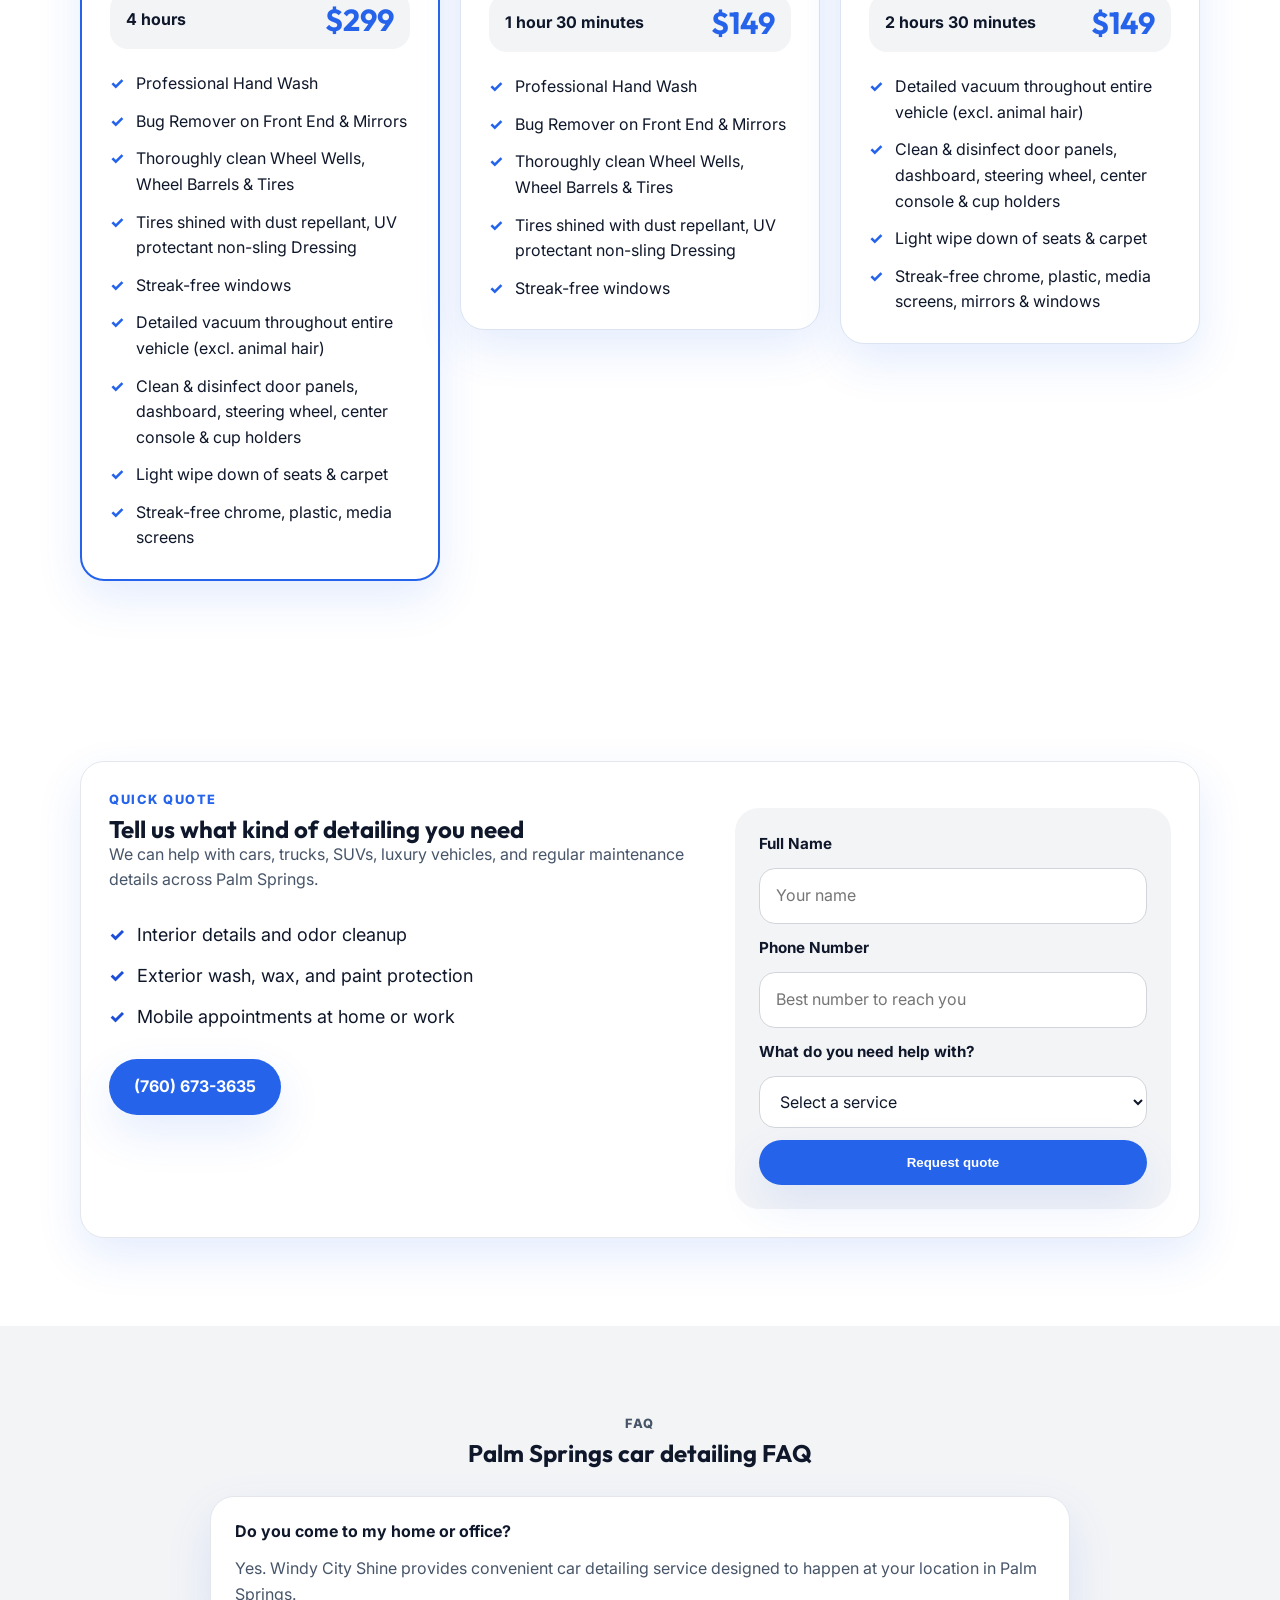
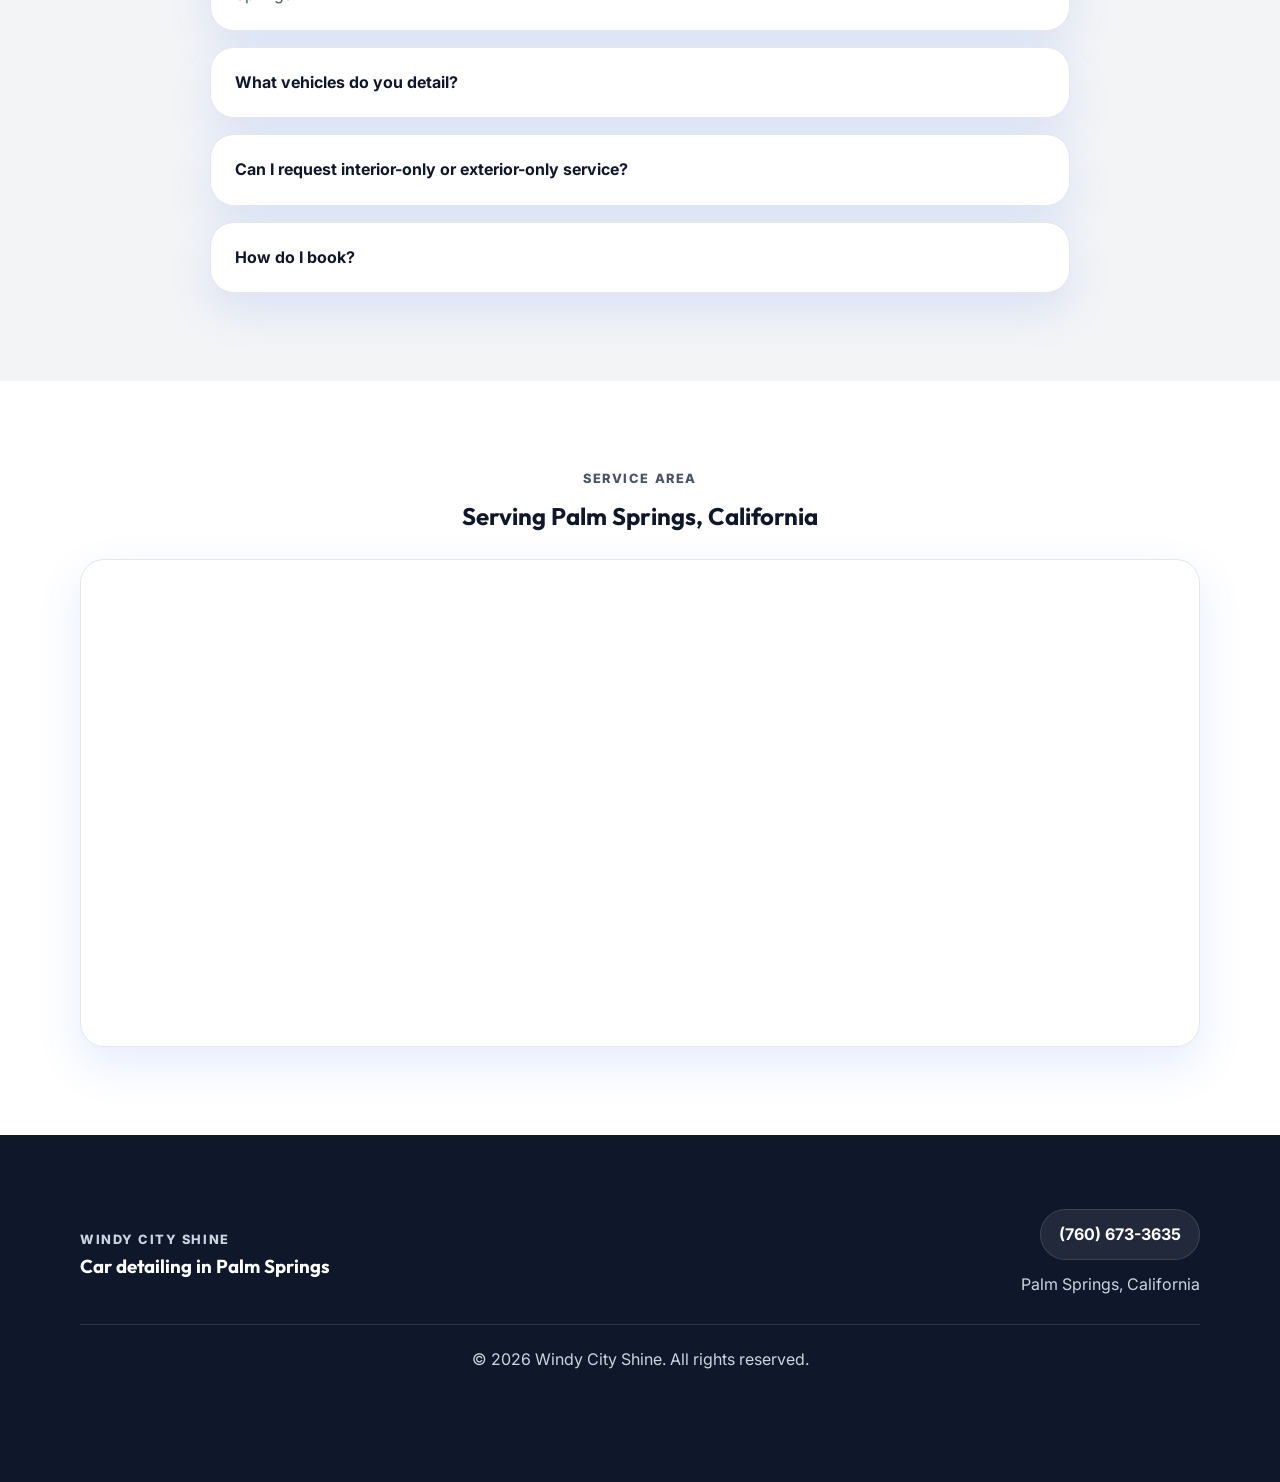
<file: car-detailing.html>
<!DOCTYPE html>
<html lang="en">
<head>
    <!-- Google tag (gtag.js) -->
    <script async src="https://www.googletagmanager.com/gtag/js?id=AW-473251279"></script>
    <script>
      window.dataLayer = window.dataLayer || [];
      function gtag(){dataLayer.push(arguments);}
      gtag('js', new Date());

      gtag('config', 'AW-473251279');
    </script>
    <script>
      gtag('config', 'AW-473251279/h6VQCMuZzcEcEM_71OEB', {
        'phone_conversion_number': '(760) 673-3635'
      });
    </script>
    <!-- Google Tag Manager -->
    <script>(function(w,d,s,l,i){w[l]=w[l]||[];w[l].push({'gtm.start':
    new Date().getTime(),event:'gtm.js'});var f=d.getElementsByTagName(s)[0],
    j=d.createElement(s),dl=l!='dataLayer'?'&l='+l:'';j.async=true;j.src=
    'https://www.googletagmanager.com/gtm.js?id='+i+dl;f.parentNode.insertBefore(j,f);
    })(window,document,'script','dataLayer','GTM-WD6SHDLT');</script>
    <!-- End Google Tag Manager -->
    <meta charset="UTF-8">
    <meta name="viewport" content="width=device-width, initial-scale=1.0">
    <title>Car Detailing Palm Springs | Windy City Shine</title>
    <meta name="description" content="Windy City Shine delivers premium car detailing in Palm Springs, California. Call for interior detailing, wash and wax, paint protection, and convenient at-home service.">
    <link rel="stylesheet" href="style.css">
    <link rel="preconnect" href="https://fonts.googleapis.com">
    <link rel="preconnect" href="https://fonts.gstatic.com" crossorigin>
    <link href="https://fonts.googleapis.com/css2?family=Inter:wght@400;500;600;700;800&family=Outfit:wght@600;700;800&display=swap" rel="stylesheet">
    <script type="application/ld+json">
    {
      "@context": "https://schema.org",
      "@type": "AutoDetailing",
      "name": "Windy City Shine",
      "areaServed": "Palm Springs, California",
      "telephone": "+1-760-673-3635",
      "priceRange": "$$",
      "address": {
        "@type": "PostalAddress",
        "addressLocality": "Palm Springs",
        "addressRegion": "CA",
        "addressCountry": "US"
      }
    }
    </script>
</head>
<body>
    <header class="site-header">
        <div class="container header-row">
            <a href="#" class="brand brand-lockup" aria-label="Windy City Shine home">
                <img src="windyciteshinelogo.avif" alt="Windy City Shine logo" class="brand-logo">
            </a>
            <a href="tel:7606733635" class="phone-pill" onclick="gtag('event','conversion',{'send_to':'AW-473251279/h6VQCMuZzcEcEM_71OEB'});">
                <svg viewBox="0 0 24 24" aria-hidden="true" class="phone-pill-icon">
                    <path d="M22 16.92v3a2 2 0 0 1-2.18 2 19.79 19.79 0 0 1-8.63-3.07 19.5 19.5 0 0 1-6-6 19.79 19.79 0 0 1-3.07-8.67A2 2 0 0 1 4.11 2h3a2 2 0 0 1 2 1.72 12.84 12.84 0 0 0 .7 2.81 2 2 0 0 1-.45 2.11L8.09 9.91a16 16 0 0 0 6 6l1.27-1.27a2 2 0 0 1 2.11-.45 12.84 12.84 0 0 0 2.81.7A2 2 0 0 1 22 16.92z"></path>
                </svg>
                <span><span class="call-prefix">Call </span>(760) 673-3635</span>
            </a>
        </div>
    </header>

    <main>
        <section class="hero">
            <div class="container hero-grid">
                <div class="hero-copy">
                    <h1>Car detailing in <span>Palm Springs</span></h1>
                    <p class="hero-text">Windy City Shine helps Palm Springs drivers keep their vehicles clean, protected, and ready to impress without wasting time at a shop.</p>
                    <ul class="check-list">
                        <li>Detailing from $149</li>
                        <li>All five-star reviews on Google</li>
                        <li>Mobile service at your home, condo, office, or vacation property</li>
                    </ul>
                    <div class="cta-row">
                        <a href="tel:7606733635" class="btn btn-primary" onclick="gtag('event','conversion',{'send_to':'AW-473251279/h6VQCMuZzcEcEM_71OEB'});">
                            <svg viewBox="0 0 24 24" aria-hidden="true" class="phone-pill-icon">
                                <path d="M22 16.92v3a2 2 0 0 1-2.18 2 19.79 19.79 0 0 1-8.63-3.07 19.5 19.79 0 0 1-6-6 19.79 19.79 0 0 1-3.07-8.67A2 2 0 0 1 4.11 2h3a2 2 0 0 1 2 1.72 12.84 12.84 0 0 0 .7 2.81 2 2 0 0 1-.45 2.11L8.09 9.91a16 16 0 0 0 6 6l1.27-1.27a2 2 0 0 1 2.11-.45 12.84 12.84 0 0 0 2.81.7A2 2 0 0 1 22 16.92z"></path>
                            </svg>
                            <span>Call (760) 673-3635</span>
                        </a>
                    </div>
                    <div class="hero-location">
                        <svg viewBox="0 0 24 24" aria-hidden="true" class="hero-location-icon">
                            <path d="M21 10c0 7-9 13-9 13S3 17 3 10a9 9 0 1 1 18 0z"></path>
                            <circle cx="12" cy="10" r="3"></circle>
                        </svg>
                        <span>Serving Palm Springs &amp; Surrounding Areas</span>
                    </div>
                </div>
                <aside class="quote-card" id="hero-form-top">
                    <h2>Get a free detailing quote</h2>
                    <p>Tell us what your vehicle needs and we’ll follow up quickly.</p>
                    <form data-netlify="true" name="hero-car-detailing-quote" class="quote-form">
                        <input type="hidden" name="form-name" value="hero-car-detailing-quote">
                        <label for="hero-name">Full Name</label>
                        <input type="text" id="hero-name" name="name" placeholder="Your name" required>

                        <label for="hero-phone">Phone Number</label>
                        <input type="tel" id="hero-phone" name="phone" placeholder="Best number to reach you" required>

                        <label for="hero-needs">Service Needed</label>
                        <select id="hero-needs" name="needs" required>
                            <option value="" selected disabled>Select a service</option>
                            <option value="Premium detail">Premium detail</option>
                            <option value="Exterior detail">Exterior detail</option>
                            <option value="Interior detail">Interior detail</option>
                            <option value="Get a detailing quote">Get a detailing quote</option>
                        </select>

                        <button type="submit" class="btn btn-primary btn-full">Send request</button>
                    </form>
                </aside>
            </div>
        </section>

        <section class="section light-section">
            <div class="container">
                <div class="section-heading center showcase-heading">
                    <p class="section-kicker">See Our Car Detailing Work in Palm Springs</p>
                    <h2>See Our Car Detailing Work in Palm Springs</h2>
                    <p>See the transformation we bring to vehicles throughout Palm Springs. Every detail matters, and every car receives our full attention.</p>
                    <a href="#hero-form-top" class="btn btn-primary section-quote-btn">Get Quote</a>
                </div>
                <div class="gallery-grid">
                    <div class="gallery-card"><img src="windycity1.webp" alt="Windy City Shine detailing a silver Porsche in Palm Springs" class="gallery-image"></div>
                    <div class="gallery-card"><img src="windycity2.webp" alt="Black sports car detailed by Windy City Shine" class="gallery-image"></div>
                    <div class="gallery-card"><img src="windycity3.webp" alt="Blue Bentley SUV after car detailing service" class="gallery-image"></div>
                    <div class="gallery-card"><img src="windycity4.webp" alt="Close-up of a freshly detailed red Ferrari wheel and fender" class="gallery-image"></div>
                    <div class="gallery-card"><img src="windycity5.webp" alt="Blue BMW SUV cleaned by Windy City Shine" class="gallery-image"></div>
                    <div class="gallery-card"><img src="windycity6.webp" alt="Black Mercedes SUV after exterior detailing" class="gallery-image"></div>
                    <div class="gallery-card"><img src="windycityshine8.webp" alt="Black SUV detailed by Windy City Shine in Palm Springs" class="gallery-image"></div>
                    <div class="gallery-card"><img src="windycityinterior.webp" alt="Freshly detailed tan Porsche interior" class="gallery-image"></div>
                </div>
            </div>
        </section>

        <section class="section light-section">
            <div class="container">
                <div class="section-heading center showcase-heading">
                    <h2>See what our customers have to say about our car detailing in Palm Springs.</h2>
                    <p>Don't just take our word for it. Here's what our customers throughout Palm Springs are saying.</p>
                </div>
                <div class="review-placeholder-grid">
                    <div class="review-card"><img src="review-a.webp" alt="Google review from Angelica Arcos" class="review-image"></div>
                    <div class="review-card"><img src="review-b.webp" alt="Google review from Delphine Channels" class="review-image"></div>
                    <div class="review-card"><img src="review-c.webp" alt="Google review from Taylor reddick" class="review-image"></div>
                    <div class="review-card"><img src="review-d.webp" alt="Google review from Cinema Jones" class="review-image"></div>
                    <div class="review-card"><img src="review-e.webp" alt="Google review from psweetman1" class="review-image"></div>
                    <div class="review-card"><img src="review-f.webp" alt="Google review from Larry Seattle" class="review-image"></div>
                </div>
            </div>
        </section>

        <section class="section" id="pricing">
            <div class="container">
                <div class="section-heading center packages-heading">
                    <p class="section-kicker">Our Car Detailing Packages</p>
                    <h2>Choose the Right Detailing Package for Your Vehicle</h2>
                    <p>Choose from our professionally designed packages or ask about custom detailing services tailored to your specific needs.</p>
                    <a href="#hero-form-top" class="btn btn-primary section-quote-btn">Get Quote</a>
                </div>
                <div class="packages-grid">
                    <article class="package-card featured-package">
                        <div class="package-badge">Most Popular</div>
                        <h3>Premium Detail</h3>
                        <p class="package-subtitle">Our most popular complete interior and exterior detailing service.</p>
                        <div class="package-meta">
                            <span>4 hours</span>
                            <span class="package-price">$299</span>
                        </div>
                        <ul class="package-list">
                            <li>Professional Hand Wash</li>
                            <li>Bug Remover on Front End &amp; Mirrors</li>
                            <li>Thoroughly clean Wheel Wells, Wheel Barrels &amp; Tires</li>
                            <li>Tires shined with dust repellant, UV protectant non-sling Dressing</li>
                            <li>Streak-free windows</li>
                            <li>Detailed vacuum throughout entire vehicle (excl. animal hair)</li>
                            <li>Clean &amp; disinfect door panels, dashboard, steering wheel, center console &amp; cup holders</li>
                            <li>Light wipe down of seats &amp; carpet</li>
                            <li>Streak-free chrome, plastic, media screens</li>
                        </ul>
                        <a href="#hero-form-top" class="btn btn-primary package-mobile-cta">Get Quote</a>
                    </article>

                    <article class="package-card">
                        <h3>Full Exterior Detail</h3>
                        <p class="package-subtitle">Complete exterior cleaning and protection for your vehicle.</p>
                        <div class="package-meta">
                            <span>1 hour 30 minutes</span>
                            <span class="package-price">$149</span>
                        </div>
                        <ul class="package-list">
                            <li>Professional Hand Wash</li>
                            <li>Bug Remover on Front End &amp; Mirrors</li>
                            <li>Thoroughly clean Wheel Wells, Wheel Barrels &amp; Tires</li>
                            <li>Tires shined with dust repellant, UV protectant non-sling Dressing</li>
                            <li>Streak-free windows</li>
                        </ul>
                        <a href="#hero-form-top" class="btn btn-primary package-mobile-cta">Get Quote</a>
                    </article>

                    <article class="package-card">
                        <h3>Full Interior Detail</h3>
                        <p class="package-subtitle">Comprehensive interior cleaning and sanitization service.</p>
                        <div class="package-meta">
                            <span>2 hours 30 minutes</span>
                            <span class="package-price">$149</span>
                        </div>
                        <ul class="package-list">
                            <li>Detailed vacuum throughout entire vehicle (excl. animal hair)</li>
                            <li>Clean &amp; disinfect door panels, dashboard, steering wheel, center console &amp; cup holders</li>
                            <li>Light wipe down of seats &amp; carpet</li>
                            <li>Streak-free chrome, plastic, media screens, mirrors &amp; windows</li>
                        </ul>
                        <a href="#hero-form-top" class="btn btn-primary package-mobile-cta">Get Quote</a>
                    </article>
                </div>
            </div>
        </section>

        <section id="quote-form" class="section">
            <div class="container form-shell">
                <div>
                    <p class="eyebrow">Quick quote</p>
                    <h2>Tell us what kind of detailing you need</h2>
                    <p class="section-copy">We can help with cars, trucks, SUVs, luxury vehicles, and regular maintenance details across Palm Springs.</p>
                    <ul class="check-list dark">
                        <li>Interior details and odor cleanup</li>
                        <li>Exterior wash, wax, and paint protection</li>
                        <li>Mobile appointments at home or work</li>
                    </ul>
                    <a href="tel:7606733635" class="btn btn-primary" onclick="gtag('event','conversion',{'send_to':'AW-473251279/h6VQCMuZzcEcEM_71OEB'});">(760) 673-3635</a>
                </div>
                <form id="lead-form" data-netlify="true" name="car-detailing-quote" class="quote-form large">
                    <input type="hidden" name="form-name" value="car-detailing-quote">
                    <label for="name">Full Name</label>
                    <input type="text" id="name" name="name" placeholder="Your name" required>

                    <label for="phone">Phone Number</label>
                    <input type="tel" id="phone" name="phone" placeholder="Best number to reach you" required>

                    <label for="needs">What do you need help with?</label>
                    <select id="needs" name="needs" required>
                        <option value="" selected disabled>Select a service</option>
                        <option value="Premium detail">Premium detail</option>
                        <option value="Exterior detail">Exterior detail</option>
                        <option value="Interior detail">Interior detail</option>
                        <option value="Get a detailing quote">Get a detailing quote</option>
                    </select>

                    <button type="submit" class="btn btn-primary btn-full">Request quote</button>
                </form>
            </div>
        </section>

        <section class="section light-section">
            <div class="container narrow">
                <div class="section-heading center">
                    <p class="eyebrow">FAQ</p>
                    <h2>Palm Springs car detailing FAQ</h2>
                </div>
                <div class="faq-list">
                    <details open>
                        <summary>Do you come to my home or office?</summary>
                        <p>Yes. Windy City Shine provides convenient car detailing service designed to happen at your location in Palm Springs.</p>
                    </details>
                    <details>
                        <summary>What vehicles do you detail?</summary>
                        <p>We can handle cars, trucks, SUVs, and higher-end vehicles that need careful interior and exterior attention.</p>
                    </details>
                    <details>
                        <summary>Can I request interior-only or exterior-only service?</summary>
                        <p>Yes. You can request a focused service or a more complete package depending on the condition of the vehicle.</p>
                    </details>
                    <details>
                        <summary>How do I book?</summary>
                        <p>Call <a href="tel:7606733635" onclick="gtag('event','conversion',{'send_to':'AW-473251279/h6VQCMuZzcEcEM_71OEB'});">(760) 673-3635</a> or use the quote form and we’ll follow up with next steps.</p>
                    </details>
                </div>
            </div>
        </section>

        <section class="section">
            <div class="container">
                <div class="section-heading center service-area-heading">
                    <p class="eyebrow">Service area</p>
                    <h2>Serving Palm Springs, California</h2>
                </div>
                <div class="map-frame">
                    <iframe src="https://www.google.com/maps/embed?pb=!1m18!1m12!1m3!1d424336.5327019991!2d-117.13059107959548!3d33.808979757245964!2m3!1f0!2f0!3f0!3m2!1i1024!2i768!4f13.1!3m3!1m2!1s0x80db17a327b11871%3A0x3e591ea247f79c68!2sWindy%20City%20Shine!5e0!3m2!1sen!2sua!4v1780935200424!5m2!1sen!2sua" width="600" height="450" style="border:0;" allowfullscreen="" loading="lazy" referrerpolicy="no-referrer-when-downgrade"></iframe>
                </div>
            </div>
        </section>
    </main>

    <footer class="site-footer">
        <div class="container footer-row">
            <div>
                <p class="eyebrow">Windy City Shine</p>
                <h3>Car detailing in Palm Springs</h3>
            </div>
            <div class="footer-contact">
                <a href="tel:7606733635" class="footer-phone-link" onclick="gtag('event','conversion',{'send_to':'AW-473251279/h6VQCMuZzcEcEM_71OEB'});">(760) 673-3635</a>
                <p>Palm Springs, California</p>
            </div>
        </div>
        <div class="container footer-bottom">
            <p>&copy; 2026 Windy City Shine. All rights reserved.</p>
        </div>
    </footer>

    <div id="success-modal" class="modal">
        <div class="modal-content">
            <button class="close-modal" aria-label="Close">&times;</button>
            <div class="modal-body">
                <div class="success-icon">✓</div>
                <h3>Thanks</h3>
                <p>Thanks for filling out the form. We're going to get back to you in the next few minutes.</p>
                <button class="btn btn-primary close-modal-btn btn-full">Close</button>
            </div>
        </div>
    </div>

    <div class="desktop-quote-cta">
        <a href="#hero-form-top" class="btn btn-primary desktop-quote-btn">Get Quote</a>
    </div>

    <div class="mobile-cta">
        <a href="tel:7606733635" class="btn btn-primary btn-full mobile-call-btn" onclick="gtag('event','conversion',{'send_to':'AW-473251279/h6VQCMuZzcEcEM_71OEB'});">
            <svg viewBox="0 0 24 24" aria-hidden="true" class="phone-pill-icon">
                <path d="M22 16.92v3a2 2 0 0 1-2.18 2 19.79 19.79 0 0 1-8.63-3.07 19.5 19.79 0 0 1-6-6 19.79 19.79 0 0 1-3.07-8.67A2 2 0 0 1 4.11 2h3a2 2 0 0 1 2 1.72 12.84 12.84 0 0 0 .7 2.81 2 2 0 0 1-.45 2.11L8.09 9.91a16 16 0 0 0 6 6l1.27-1.27a2 2 0 0 1 2.11-.45 12.84 12.84 0 0 0 2.81.7A2 2 0 0 1 22 16.92z"></path>
            </svg>
            <span class="mobile-call-label">(760) 673-3635</span>
        </a>
    </div>

    <script>
        document.addEventListener("DOMContentLoaded", function () {
            const modal = document.getElementById("success-modal");
            const closeButtons = document.querySelectorAll(".close-modal, .close-modal-btn");
            const siteHeader = document.querySelector(".site-header");
            const mobileCta = document.querySelector(".mobile-cta");
            const desktopQuoteCta = document.querySelector(".desktop-quote-cta");
            const heroFormTop = document.getElementById("hero-form-top");

            const syncHeaderState = () => {
                if (!siteHeader) return;
                if (window.scrollY > 36) {
                    siteHeader.classList.add("is-scrolled");
                } else {
                    siteHeader.classList.remove("is-scrolled");
                }
            };

            const syncMobileCta = () => {
                if (!mobileCta || !heroFormTop) return;
                if (window.innerWidth > 768) {
                    mobileCta.classList.remove("is-visible");
                    return;
                }

                const formBottom = heroFormTop.getBoundingClientRect().bottom + window.scrollY;
                if (window.scrollY > formBottom) {
                    mobileCta.classList.add("is-visible");
                } else {
                    mobileCta.classList.remove("is-visible");
                }
            };

            const syncDesktopQuoteCta = () => {
                if (!desktopQuoteCta || !heroFormTop) return;
                if (window.innerWidth <= 768) {
                    desktopQuoteCta.classList.remove("is-visible");
                    return;
                }

                const formBottom = heroFormTop.getBoundingClientRect().bottom + window.scrollY;
                if (window.scrollY > formBottom) {
                    desktopQuoteCta.classList.add("is-visible");
                } else {
                    desktopQuoteCta.classList.remove("is-visible");
                }
            };

            syncHeaderState();
            window.addEventListener("scroll", syncHeaderState, { passive: true });
            syncMobileCta();
            syncDesktopQuoteCta();
            window.addEventListener("scroll", syncMobileCta, { passive: true });
            window.addEventListener("scroll", syncDesktopQuoteCta, { passive: true });
            window.addEventListener("resize", syncMobileCta);
            window.addEventListener("resize", syncDesktopQuoteCta);

            document.querySelectorAll("a[href='#quote-form']").forEach((link) => {
                link.addEventListener("click", (event) => {
                    event.preventDefault();
                    document.getElementById("quote-form")?.scrollIntoView({ behavior: "smooth", block: "start" });
                });
            });

            document.querySelectorAll("a[href='#hero-form-top']").forEach((link) => {
                link.addEventListener("click", (event) => {
                    event.preventDefault();
                    heroFormTop?.scrollIntoView({ behavior: "smooth", block: "start" });
                });
            });

            document.querySelectorAll("form[data-netlify='true']").forEach((form) => {
                form.addEventListener("submit", function (event) {
                    event.preventDefault();

                    const formData = new FormData(form);
                    fetch("/", {
                        method: "POST",
                        body: new URLSearchParams(formData).toString(),
                        headers: { "Content-Type": "application/x-www-form-urlencoded" }
                    })
                    .then(() => {
                        document.body.setAttribute("data-form-status", "form_submit");
                        window.dataLayer = window.dataLayer || [];
                        window.dataLayer.push({
                            event: "form_submit",
                            form_name: form.getAttribute("name") || "",
                            form_id: form.getAttribute("id") || ""
                        });
                        modal.style.display = "flex";
                        document.body.style.overflow = "hidden";
                        form.reset();
                    })
                    .catch((error) => {
                        console.error("Error submitting form:", error);
                    });
                });
            });

            closeButtons.forEach((button) => {
                button.addEventListener("click", () => {
                    modal.style.display = "none";
                    document.body.style.overflow = "";
                });
            });

            window.addEventListener("click", (event) => {
                if (event.target === modal) {
                    modal.style.display = "none";
                    document.body.style.overflow = "";
                }
            });
        });
    </script>
</body>
</html>
</file>
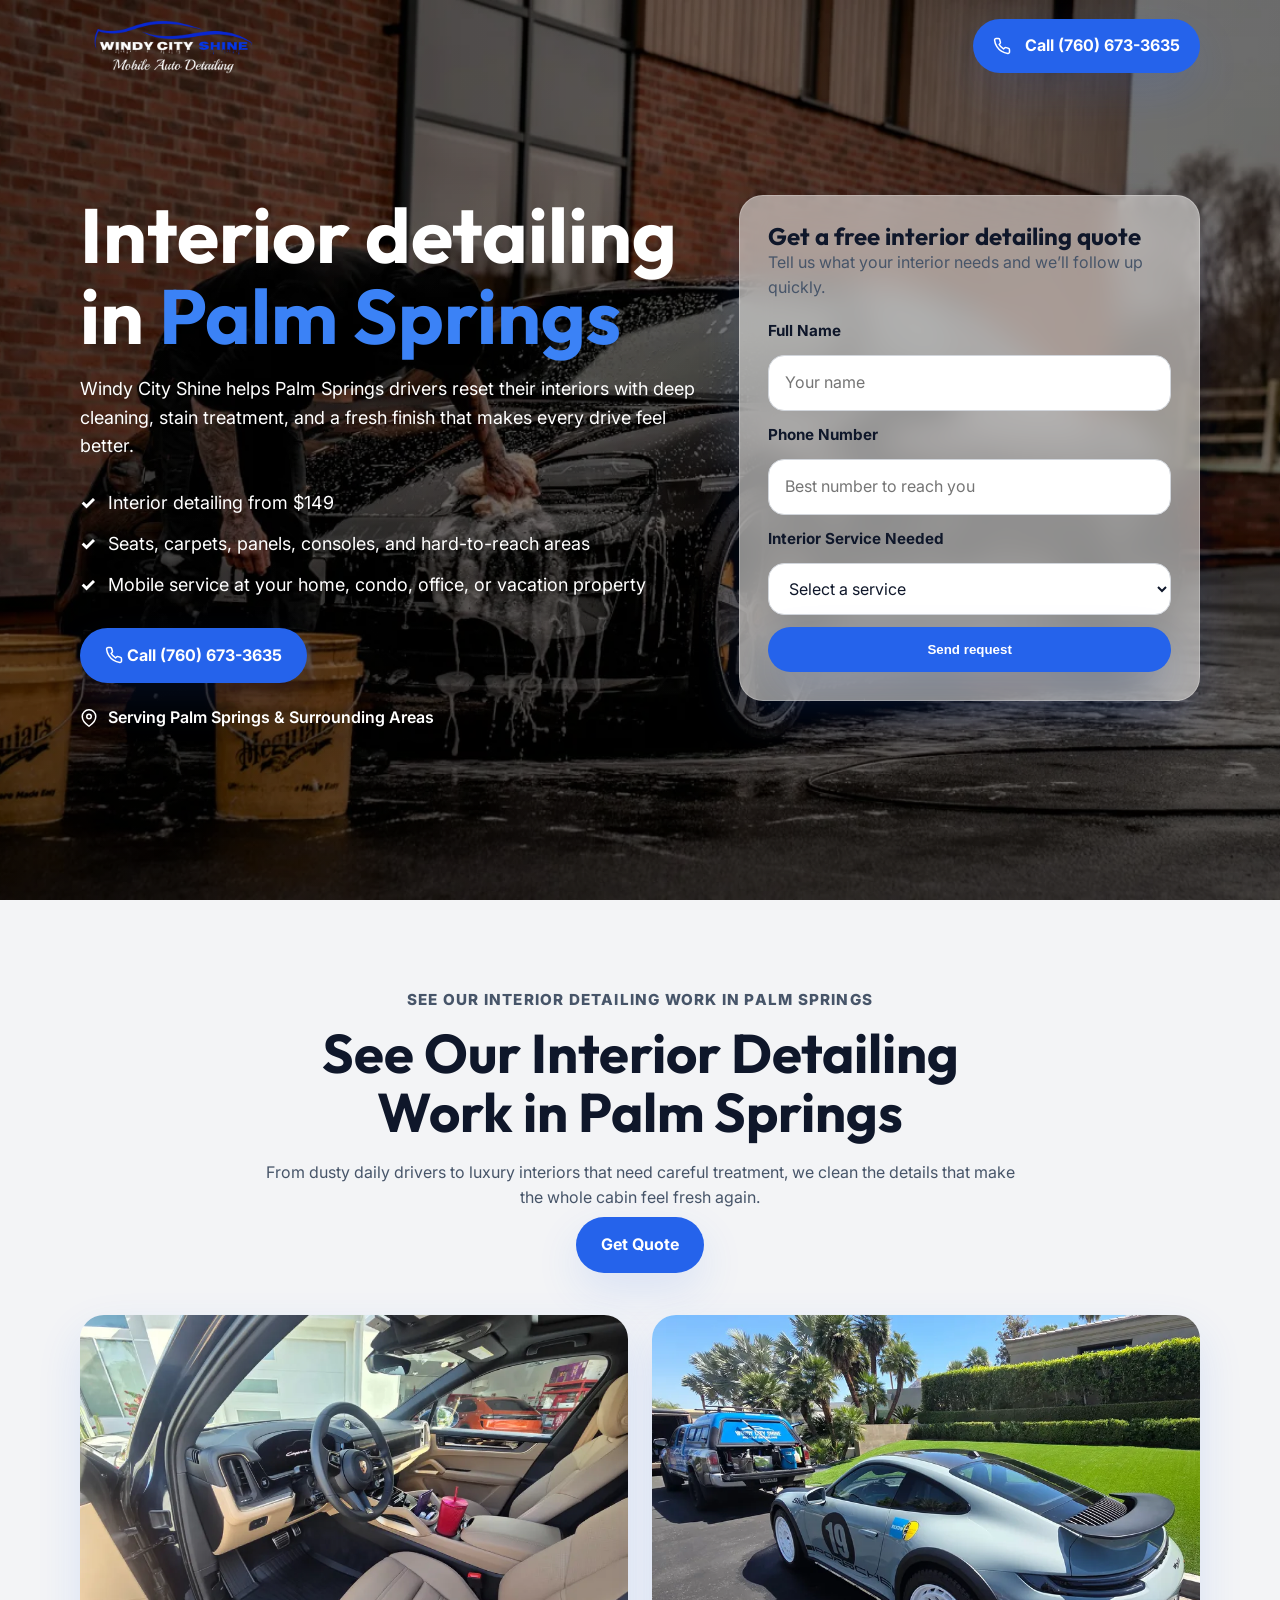
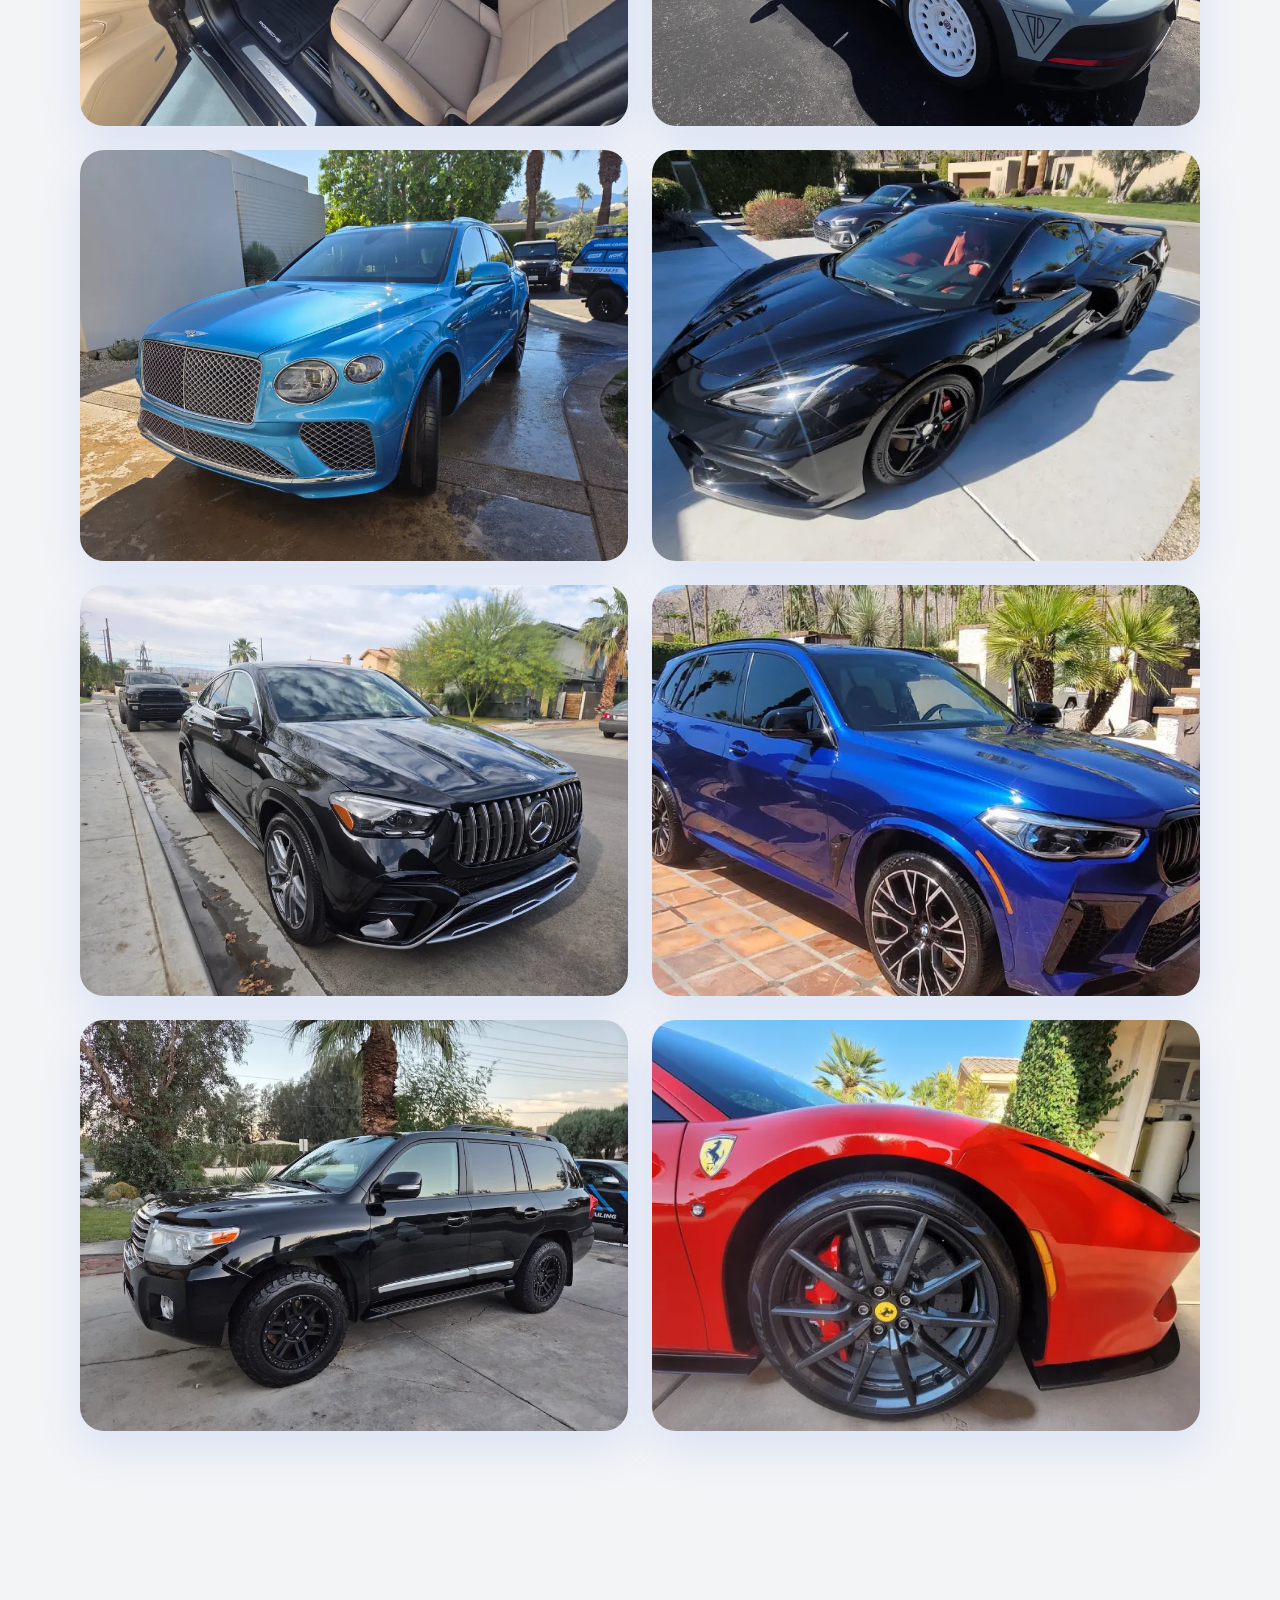
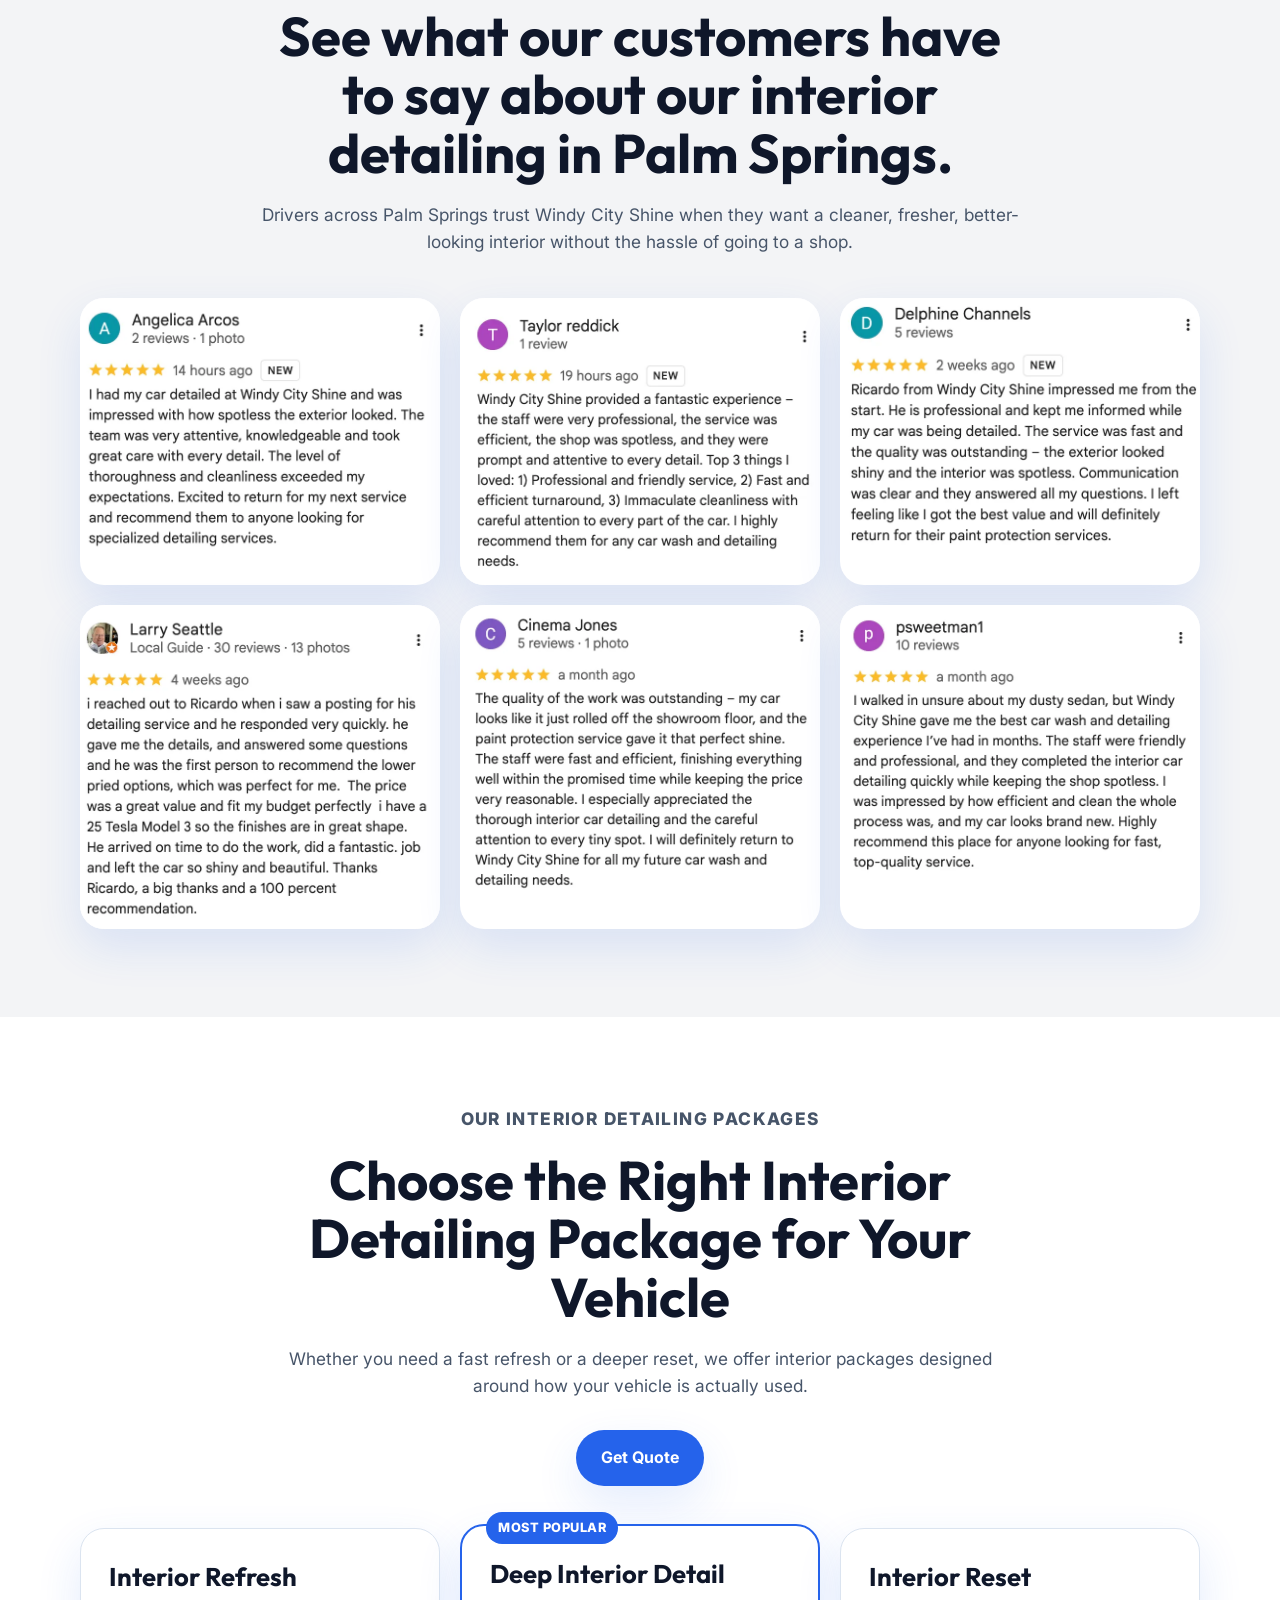
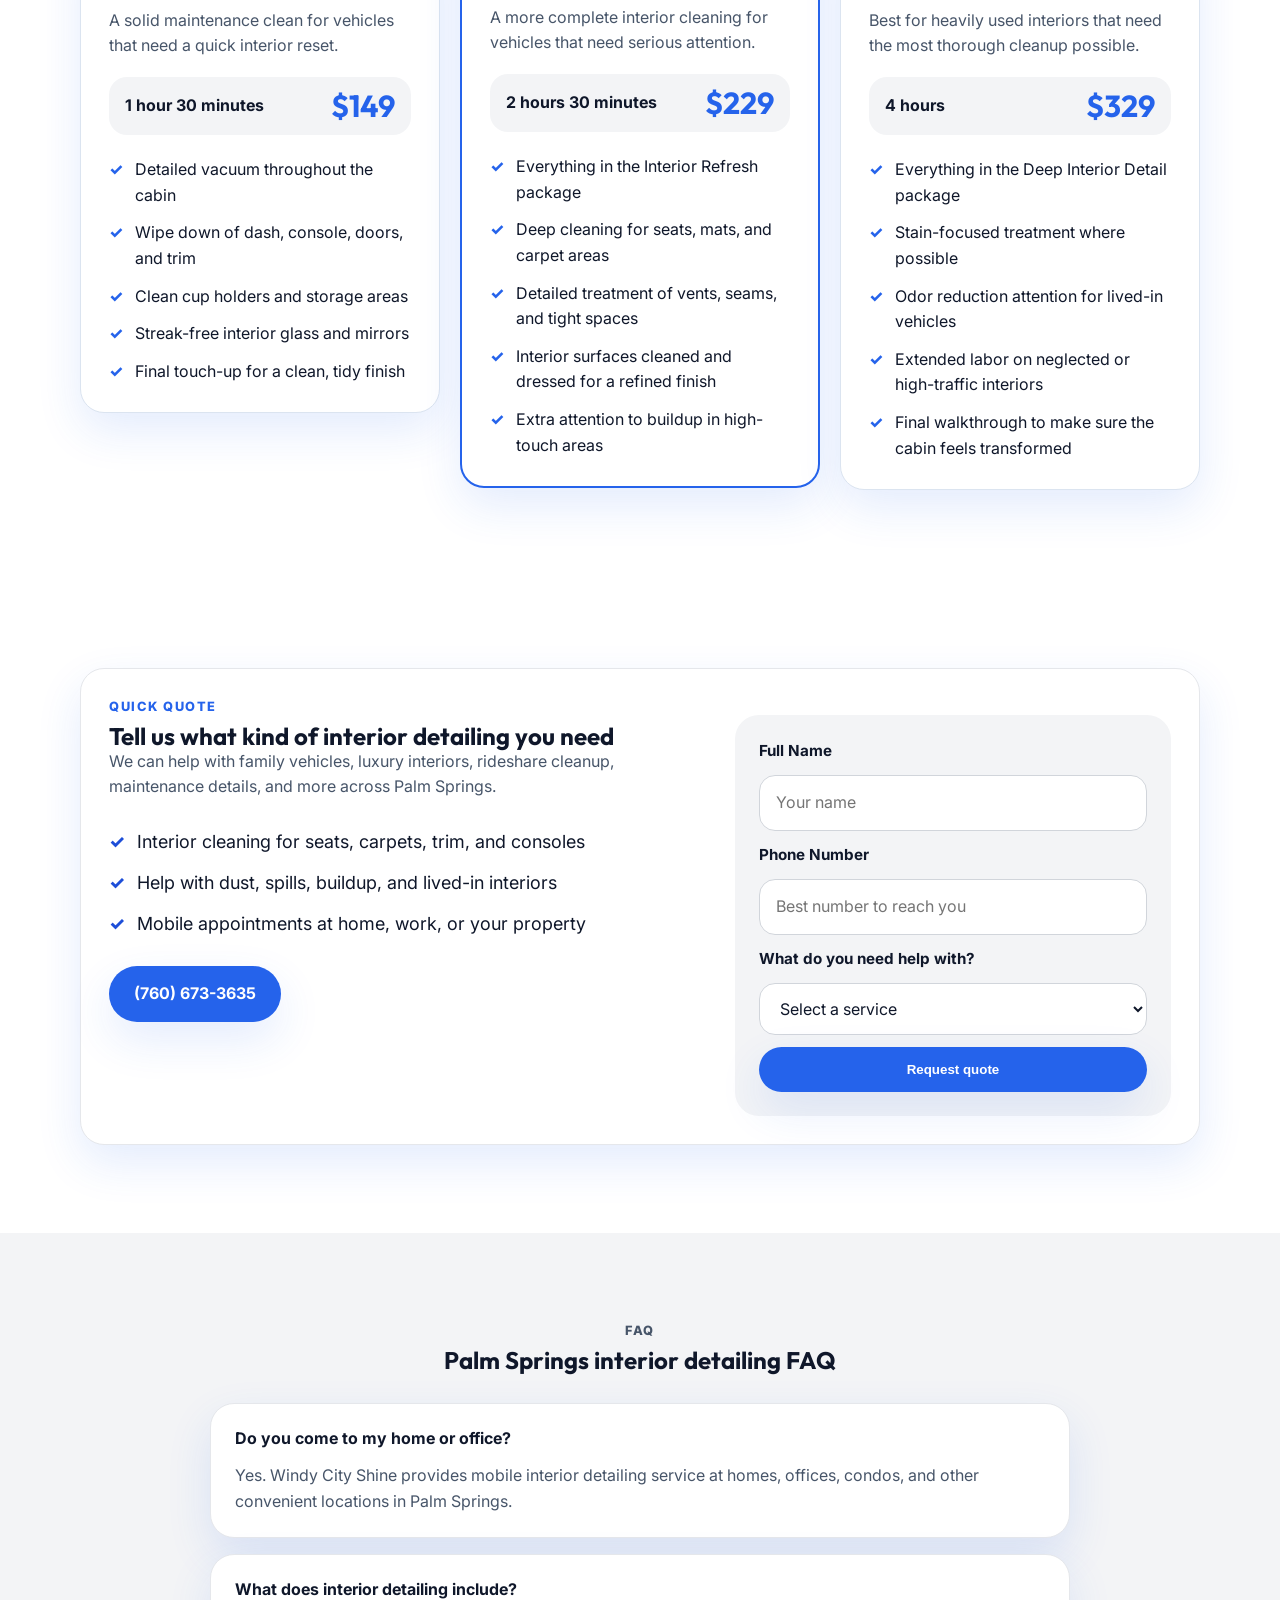
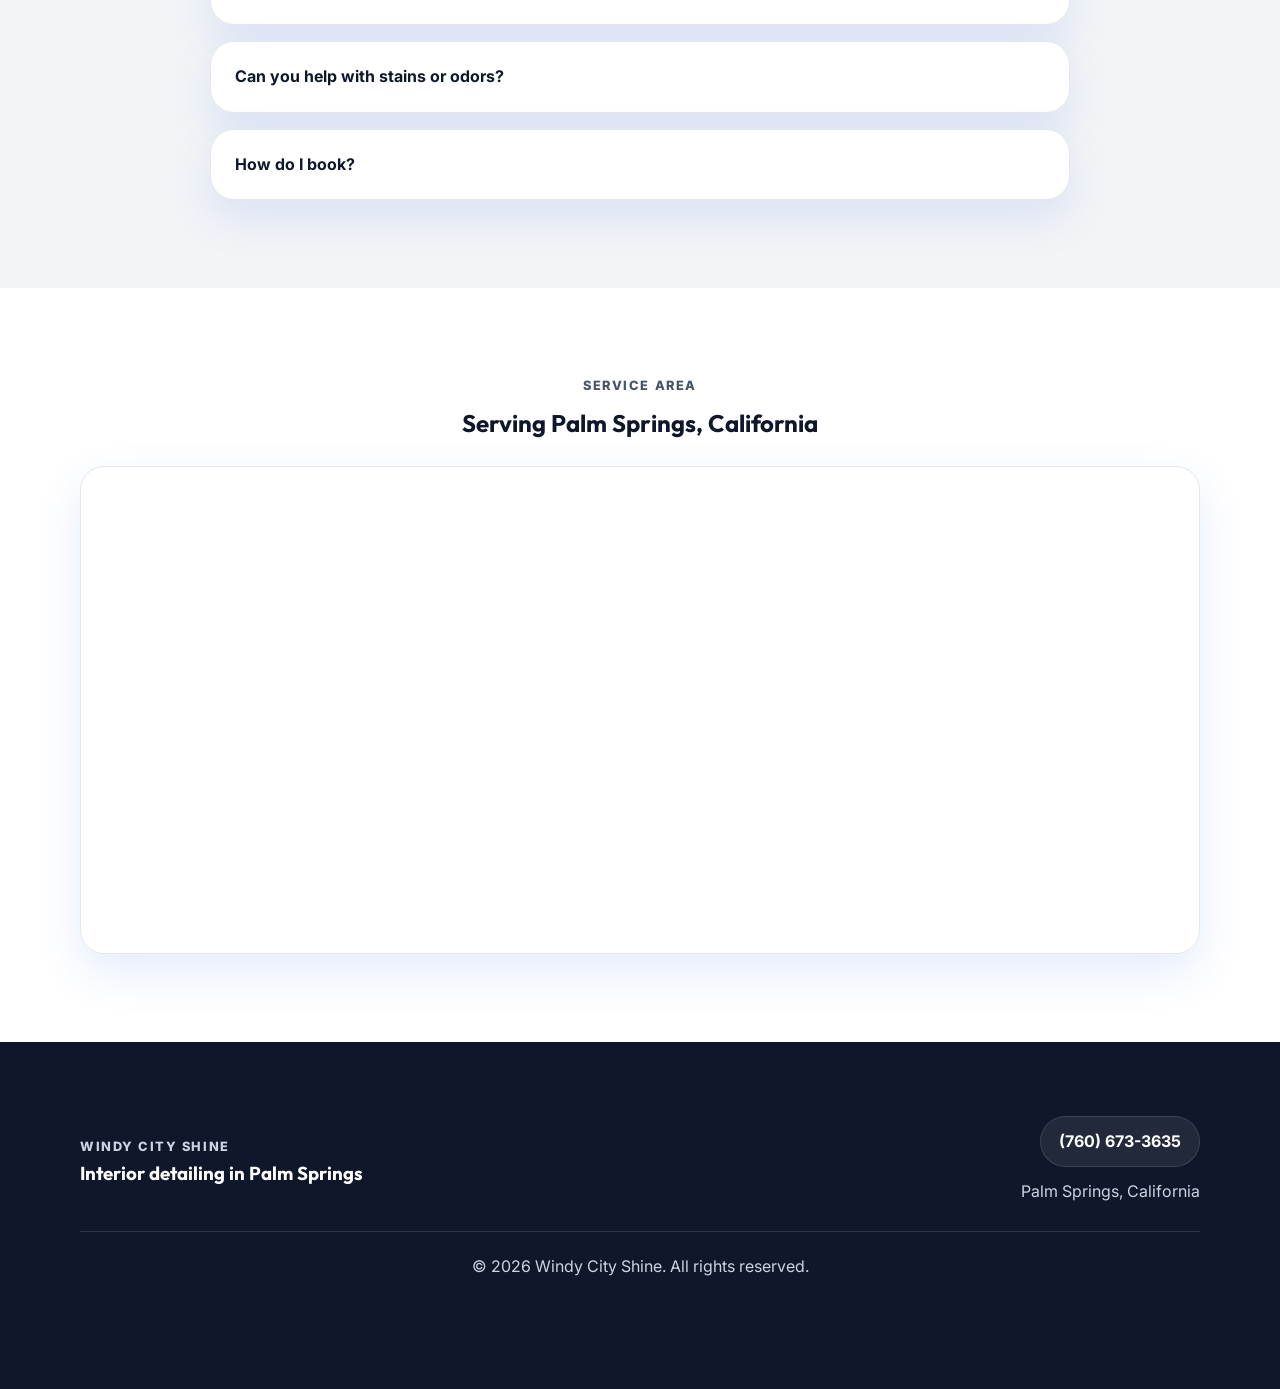
<file: interior-detailing.html>
<!DOCTYPE html>
<html lang="en">
<head>
    <!-- Google tag (gtag.js) -->
    <script async src="https://www.googletagmanager.com/gtag/js?id=AW-473251279"></script>
    <script>
      window.dataLayer = window.dataLayer || [];
      function gtag(){dataLayer.push(arguments);}
      gtag('js', new Date());

      gtag('config', 'AW-473251279');
    </script>
    <script>
      gtag('config', 'AW-473251279/h6VQCMuZzcEcEM_71OEB', {
        'phone_conversion_number': '(760) 673-3635'
      });
    </script>
    <!-- Google Tag Manager -->
    <script>(function(w,d,s,l,i){w[l]=w[l]||[];w[l].push({'gtm.start':
    new Date().getTime(),event:'gtm.js'});var f=d.getElementsByTagName(s)[0],
    j=d.createElement(s),dl=l!='dataLayer'?'&l='+l:'';j.async=true;j.src=
    'https://www.googletagmanager.com/gtm.js?id='+i+dl;f.parentNode.insertBefore(j,f);
    })(window,document,'script','dataLayer','GTM-WD6SHDLT');</script>
    <!-- End Google Tag Manager -->
    <meta charset="UTF-8">
    <meta name="viewport" content="width=device-width, initial-scale=1.0">
    <title>Interior Detailing Palm Springs | Windy City Shine</title>
    <meta name="description" content="Windy City Shine delivers professional interior detailing in Palm Springs, California. Call for deep interior cleaning, stain treatment, odor removal, and mobile service at your home or office.">
    <link rel="stylesheet" href="style.css">
    <link rel="preconnect" href="https://fonts.googleapis.com">
    <link rel="preconnect" href="https://fonts.gstatic.com" crossorigin>
    <link href="https://fonts.googleapis.com/css2?family=Inter:wght@400;500;600;700;800&family=Outfit:wght@600;700;800&display=swap" rel="stylesheet">
    <script type="application/ld+json">
    {
      "@context": "https://schema.org",
      "@type": "AutoDetailing",
      "name": "Windy City Shine",
      "areaServed": "Palm Springs, California",
      "telephone": "+1-760-673-3635",
      "priceRange": "$$",
      "address": {
        "@type": "PostalAddress",
        "addressLocality": "Palm Springs",
        "addressRegion": "CA",
        "addressCountry": "US"
      }
    }
    </script>
</head>
<body>
    <header class="site-header">
        <div class="container header-row">
            <a href="#" class="brand brand-lockup" aria-label="Windy City Shine home">
                <img src="windyciteshinelogo.avif" alt="Windy City Shine logo" class="brand-logo">
            </a>
            <a href="tel:7606733635" class="phone-pill" onclick="gtag('event','conversion',{'send_to':'AW-473251279/h6VQCMuZzcEcEM_71OEB'});">
                <svg viewBox="0 0 24 24" aria-hidden="true" class="phone-pill-icon">
                    <path d="M22 16.92v3a2 2 0 0 1-2.18 2 19.79 19.79 0 0 1-8.63-3.07 19.5 19.5 0 0 1-6-6 19.79 19.79 0 0 1-3.07-8.67A2 2 0 0 1 4.11 2h3a2 2 0 0 1 2 1.72 12.84 12.84 0 0 0 .7 2.81 2 2 0 0 1-.45 2.11L8.09 9.91a16 16 0 0 0 6 6l1.27-1.27a2 2 0 0 1 2.11-.45 12.84 12.84 0 0 0 2.81.7A2 2 0 0 1 22 16.92z"></path>
                </svg>
                <span><span class="call-prefix">Call </span>(760) 673-3635</span>
            </a>
        </div>
    </header>

    <main>
        <section class="hero">
            <div class="container hero-grid">
                <div class="hero-copy">
                    <h1>Interior detailing in <span>Palm Springs</span></h1>
                    <p class="hero-text">Windy City Shine helps Palm Springs drivers reset their interiors with deep cleaning, stain treatment, and a fresh finish that makes every drive feel better.</p>
                    <ul class="check-list">
                        <li>Interior detailing from $149</li>
                        <li>Seats, carpets, panels, consoles, and hard-to-reach areas</li>
                        <li>Mobile service at your home, condo, office, or vacation property</li>
                    </ul>
                    <div class="cta-row">
                        <a href="tel:7606733635" class="btn btn-primary" onclick="gtag('event','conversion',{'send_to':'AW-473251279/h6VQCMuZzcEcEM_71OEB'});">
                            <svg viewBox="0 0 24 24" aria-hidden="true" class="phone-pill-icon">
                                <path d="M22 16.92v3a2 2 0 0 1-2.18 2 19.79 19.79 0 0 1-8.63-3.07 19.5 19.5 0 0 1-6-6 19.79 19.79 0 0 1-3.07-8.67A2 2 0 0 1 4.11 2h3a2 2 0 0 1 2 1.72 12.84 12.84 0 0 0 .7 2.81 2 2 0 0 1-.45 2.11L8.09 9.91a16 16 0 0 0 6 6l1.27-1.27a2 2 0 0 1 2.11-.45 12.84 12.84 0 0 0 2.81.7A2 2 0 0 1 22 16.92z"></path>
                            </svg>
                            <span>Call (760) 673-3635</span>
                        </a>
                    </div>
                    <div class="hero-location">
                        <svg viewBox="0 0 24 24" aria-hidden="true" class="hero-location-icon">
                            <path d="M21 10c0 7-9 13-9 13S3 17 3 10a9 9 0 1 1 18 0z"></path>
                            <circle cx="12" cy="10" r="3"></circle>
                        </svg>
                        <span>Serving Palm Springs &amp; Surrounding Areas</span>
                    </div>
                </div>
                <aside class="quote-card" id="hero-form-top">
                    <h2>Get a free interior detailing quote</h2>
                    <p>Tell us what your interior needs and we’ll follow up quickly.</p>
                    <form data-netlify="true" name="hero-interior-detailing-quote" class="quote-form">
                        <input type="hidden" name="form-name" value="hero-interior-detailing-quote">
                        <label for="hero-name">Full Name</label>
                        <input type="text" id="hero-name" name="name" placeholder="Your name" required>

                        <label for="hero-phone">Phone Number</label>
                        <input type="tel" id="hero-phone" name="phone" placeholder="Best number to reach you" required>

                        <label for="hero-needs">Interior Service Needed</label>
                        <select id="hero-needs" name="needs" required>
                            <option value="" selected disabled>Select a service</option>
                            <option value="Interior refresh">Interior refresh</option>
                            <option value="Deep interior detail">Deep interior detail</option>
                            <option value="Stain or odor treatment">Stain or odor treatment</option>
                            <option value="Get an interior detailing quote">Get an interior detailing quote</option>
                        </select>

                        <button type="submit" class="btn btn-primary btn-full">Send request</button>
                    </form>
                </aside>
            </div>
        </section>

        <section class="section light-section">
            <div class="container">
                <div class="section-heading center showcase-heading">
                    <p class="section-kicker">See Our Interior Detailing Work in Palm Springs</p>
                    <h2>See Our Interior Detailing Work in Palm Springs</h2>
                    <p>From dusty daily drivers to luxury interiors that need careful treatment, we clean the details that make the whole cabin feel fresh again.</p>
                    <a href="#hero-form-top" class="btn btn-primary section-quote-btn">Get Quote</a>
                </div>
                <div class="gallery-grid">
                    <div class="gallery-card"><img src="windycityinterior.webp" alt="Freshly detailed tan Porsche interior in Palm Springs" class="gallery-image"></div>
                    <div class="gallery-card"><img src="windycity1.webp" alt="Windy City Shine detailing a silver Porsche interior and cabin areas" class="gallery-image"></div>
                    <div class="gallery-card"><img src="windycity3.webp" alt="Blue Bentley SUV cleaned and prepared for interior detailing service" class="gallery-image"></div>
                    <div class="gallery-card"><img src="windycity2.webp" alt="Black sports car receiving detailed interior care by Windy City Shine" class="gallery-image"></div>
                    <div class="gallery-card"><img src="windycity5.webp" alt="Blue BMW SUV interior detailing appointment in Palm Springs" class="gallery-image"></div>
                    <div class="gallery-card"><img src="windycity6.webp" alt="Black Mercedes SUV cabin prepared after interior cleanup" class="gallery-image"></div>
                    <div class="gallery-card"><img src="windycityshine8.webp" alt="Black SUV restored and refreshed by Windy City Shine" class="gallery-image"></div>
                    <div class="gallery-card"><img src="windycity4.webp" alt="Detailed finish work showing Windy City Shine quality" class="gallery-image"></div>
                </div>
            </div>
        </section>

        <section class="section light-section">
            <div class="container">
                <div class="section-heading center showcase-heading">
                    <h2>See what our customers have to say about our interior detailing in Palm Springs.</h2>
                    <p>Drivers across Palm Springs trust Windy City Shine when they want a cleaner, fresher, better-looking interior without the hassle of going to a shop.</p>
                </div>
                <div class="review-placeholder-grid">
                    <div class="review-card"><img src="review-a.webp" alt="Google review from Angelica Arcos" class="review-image"></div>
                    <div class="review-card"><img src="review-b.webp" alt="Google review from Delphine Channels" class="review-image"></div>
                    <div class="review-card"><img src="review-c.webp" alt="Google review from Taylor reddick" class="review-image"></div>
                    <div class="review-card"><img src="review-d.webp" alt="Google review from Cinema Jones" class="review-image"></div>
                    <div class="review-card"><img src="review-e.webp" alt="Google review from psweetman1" class="review-image"></div>
                    <div class="review-card"><img src="review-f.webp" alt="Google review from Larry Seattle" class="review-image"></div>
                </div>
            </div>
        </section>

        <section class="section" id="pricing">
            <div class="container">
                <div class="section-heading center packages-heading">
                    <p class="section-kicker">Our Interior Detailing Packages</p>
                    <h2>Choose the Right Interior Detailing Package for Your Vehicle</h2>
                    <p>Whether you need a fast refresh or a deeper reset, we offer interior packages designed around how your vehicle is actually used.</p>
                    <a href="#hero-form-top" class="btn btn-primary section-quote-btn">Get Quote</a>
                </div>
                <div class="packages-grid">
                    <article class="package-card">
                        <h3>Interior Refresh</h3>
                        <p class="package-subtitle">A solid maintenance clean for vehicles that need a quick interior reset.</p>
                        <div class="package-meta">
                            <span>1 hour 30 minutes</span>
                            <span class="package-price">$149</span>
                        </div>
                        <ul class="package-list">
                            <li>Detailed vacuum throughout the cabin</li>
                            <li>Wipe down of dash, console, doors, and trim</li>
                            <li>Clean cup holders and storage areas</li>
                            <li>Streak-free interior glass and mirrors</li>
                            <li>Final touch-up for a clean, tidy finish</li>
                        </ul>
                        <a href="#hero-form-top" class="btn btn-primary package-mobile-cta">Get Quote</a>
                    </article>

                    <article class="package-card featured-package">
                        <div class="package-badge">Most Popular</div>
                        <h3>Deep Interior Detail</h3>
                        <p class="package-subtitle">A more complete interior cleaning for vehicles that need serious attention.</p>
                        <div class="package-meta">
                            <span>2 hours 30 minutes</span>
                            <span class="package-price">$229</span>
                        </div>
                        <ul class="package-list">
                            <li>Everything in the Interior Refresh package</li>
                            <li>Deep cleaning for seats, mats, and carpet areas</li>
                            <li>Detailed treatment of vents, seams, and tight spaces</li>
                            <li>Interior surfaces cleaned and dressed for a refined finish</li>
                            <li>Extra attention to buildup in high-touch areas</li>
                        </ul>
                        <a href="#hero-form-top" class="btn btn-primary package-mobile-cta">Get Quote</a>
                    </article>

                    <article class="package-card">
                        <h3>Interior Reset</h3>
                        <p class="package-subtitle">Best for heavily used interiors that need the most thorough cleanup possible.</p>
                        <div class="package-meta">
                            <span>4 hours</span>
                            <span class="package-price">$329</span>
                        </div>
                        <ul class="package-list">
                            <li>Everything in the Deep Interior Detail package</li>
                            <li>Stain-focused treatment where possible</li>
                            <li>Odor reduction attention for lived-in vehicles</li>
                            <li>Extended labor on neglected or high-traffic interiors</li>
                            <li>Final walkthrough to make sure the cabin feels transformed</li>
                        </ul>
                        <a href="#hero-form-top" class="btn btn-primary package-mobile-cta">Get Quote</a>
                    </article>
                </div>
            </div>
        </section>

        <section id="quote-form" class="section">
            <div class="container form-shell">
                <div>
                    <p class="eyebrow">Quick quote</p>
                    <h2>Tell us what kind of interior detailing you need</h2>
                    <p class="section-copy">We can help with family vehicles, luxury interiors, rideshare cleanup, maintenance details, and more across Palm Springs.</p>
                    <ul class="check-list dark">
                        <li>Interior cleaning for seats, carpets, trim, and consoles</li>
                        <li>Help with dust, spills, buildup, and lived-in interiors</li>
                        <li>Mobile appointments at home, work, or your property</li>
                    </ul>
                    <a href="tel:7606733635" class="btn btn-primary" onclick="gtag('event','conversion',{'send_to':'AW-473251279/h6VQCMuZzcEcEM_71OEB'});">(760) 673-3635</a>
                </div>
                <form id="lead-form" data-netlify="true" name="interior-detailing-quote" class="quote-form large">
                    <input type="hidden" name="form-name" value="interior-detailing-quote">
                    <label for="name">Full Name</label>
                    <input type="text" id="name" name="name" placeholder="Your name" required>

                    <label for="phone">Phone Number</label>
                    <input type="tel" id="phone" name="phone" placeholder="Best number to reach you" required>

                    <label for="needs">What do you need help with?</label>
                    <select id="needs" name="needs" required>
                        <option value="" selected disabled>Select a service</option>
                        <option value="Interior refresh">Interior refresh</option>
                        <option value="Deep interior detail">Deep interior detail</option>
                        <option value="Stain or odor treatment">Stain or odor treatment</option>
                        <option value="Get an interior detailing quote">Get an interior detailing quote</option>
                    </select>

                    <button type="submit" class="btn btn-primary btn-full">Request quote</button>
                </form>
            </div>
        </section>

        <section class="section light-section">
            <div class="container narrow">
                <div class="section-heading center">
                    <p class="eyebrow">FAQ</p>
                    <h2>Palm Springs interior detailing FAQ</h2>
                </div>
                <div class="faq-list">
                    <details open>
                        <summary>Do you come to my home or office?</summary>
                        <p>Yes. Windy City Shine provides mobile interior detailing service at homes, offices, condos, and other convenient locations in Palm Springs.</p>
                    </details>
                    <details>
                        <summary>What does interior detailing include?</summary>
                        <p>Interior detailing can include vacuuming, wipe-downs, detailed cleaning around panels and consoles, seat and carpet attention, and a more complete reset for the cabin.</p>
                    </details>
                    <details>
                        <summary>Can you help with stains or odors?</summary>
                        <p>Yes. We can address many common interior issues and recommend the right level of service based on the condition of the vehicle.</p>
                    </details>
                    <details>
                        <summary>How do I book?</summary>
                        <p>Call <a href="tel:7606733635" onclick="gtag('event','conversion',{'send_to':'AW-473251279/h6VQCMuZzcEcEM_71OEB'});">(760) 673-3635</a> or use the quote form and we’ll follow up with next steps.</p>
                    </details>
                </div>
            </div>
        </section>

        <section class="section">
            <div class="container">
                <div class="section-heading center service-area-heading">
                    <p class="eyebrow">Service area</p>
                    <h2>Serving Palm Springs, California</h2>
                </div>
                <div class="map-frame">
                    <iframe src="https://www.google.com/maps/embed?pb=!1m18!1m12!1m3!1d424336.5327019991!2d-117.13059107959548!3d33.808979757245964!2m3!1f0!2f0!3f0!3m2!1i1024!2i768!4f13.1!3m3!1m2!1s0x80db17a327b11871%3A0x3e591ea247f79c68!2sWindy%20City%20Shine!5e0!3m2!1sen!2sua!4v1780935200424!5m2!1sen!2sua" width="600" height="450" style="border:0;" allowfullscreen="" loading="lazy" referrerpolicy="no-referrer-when-downgrade"></iframe>
                </div>
            </div>
        </section>
    </main>

    <footer class="site-footer">
        <div class="container footer-row">
            <div>
                <p class="eyebrow">Windy City Shine</p>
                <h3>Interior detailing in Palm Springs</h3>
            </div>
            <div class="footer-contact">
                <a href="tel:7606733635" class="footer-phone-link" onclick="gtag('event','conversion',{'send_to':'AW-473251279/h6VQCMuZzcEcEM_71OEB'});">(760) 673-3635</a>
                <p>Palm Springs, California</p>
            </div>
        </div>
        <div class="container footer-bottom">
            <p>&copy; 2026 Windy City Shine. All rights reserved.</p>
        </div>
    </footer>

    <div id="success-modal" class="modal">
        <div class="modal-content">
            <button class="close-modal" aria-label="Close">&times;</button>
            <div class="modal-body">
                <div class="success-icon">✓</div>
                <h3>Thanks</h3>
                <p>Thanks for filling out the form. We're going to get back to you in the next few minutes.</p>
                <button class="btn btn-primary close-modal-btn btn-full">Close</button>
            </div>
        </div>
    </div>

    <div class="desktop-quote-cta">
        <a href="#hero-form-top" class="btn btn-primary desktop-quote-btn">Get Quote</a>
    </div>

    <div class="mobile-cta">
        <a href="tel:7606733635" class="btn btn-primary btn-full mobile-call-btn" onclick="gtag('event','conversion',{'send_to':'AW-473251279/h6VQCMuZzcEcEM_71OEB'});">
            <svg viewBox="0 0 24 24" aria-hidden="true" class="phone-pill-icon">
                <path d="M22 16.92v3a2 2 0 0 1-2.18 2 19.79 19.79 0 0 1-8.63-3.07 19.5 19.79 0 0 1-6-6 19.79 19.79 0 0 1-3.07-8.67A2 2 0 0 1 4.11 2h3a2 2 0 0 1 2 1.72 12.84 12.84 0 0 0 .7 2.81 2 2 0 0 1-.45 2.11L8.09 9.91a16 16 0 0 0 6 6l1.27-1.27a2 2 0 0 1 2.11-.45 12.84 12.84 0 0 0 2.81.7A2 2 0 0 1 22 16.92z"></path>
            </svg>
            <span class="mobile-call-label">(760) 673-3635</span>
        </a>
    </div>

    <script>
        document.addEventListener("DOMContentLoaded", function () {
            const modal = document.getElementById("success-modal");
            const closeButtons = document.querySelectorAll(".close-modal, .close-modal-btn");
            const siteHeader = document.querySelector(".site-header");
            const mobileCta = document.querySelector(".mobile-cta");
            const desktopQuoteCta = document.querySelector(".desktop-quote-cta");
            const heroFormTop = document.getElementById("hero-form-top");

            const syncHeaderState = () => {
                if (!siteHeader) return;
                if (window.scrollY > 36) {
                    siteHeader.classList.add("is-scrolled");
                } else {
                    siteHeader.classList.remove("is-scrolled");
                }
            };

            const syncMobileCta = () => {
                if (!mobileCta || !heroFormTop) return;
                if (window.innerWidth > 768) {
                    mobileCta.classList.remove("is-visible");
                    return;
                }

                const formBottom = heroFormTop.getBoundingClientRect().bottom + window.scrollY;
                if (window.scrollY > formBottom) {
                    mobileCta.classList.add("is-visible");
                } else {
                    mobileCta.classList.remove("is-visible");
                }
            };

            const syncDesktopQuoteCta = () => {
                if (!desktopQuoteCta || !heroFormTop) return;
                if (window.innerWidth <= 768) {
                    desktopQuoteCta.classList.remove("is-visible");
                    return;
                }

                const formBottom = heroFormTop.getBoundingClientRect().bottom + window.scrollY;
                if (window.scrollY > formBottom) {
                    desktopQuoteCta.classList.add("is-visible");
                } else {
                    desktopQuoteCta.classList.remove("is-visible");
                }
            };

            syncHeaderState();
            window.addEventListener("scroll", syncHeaderState, { passive: true });
            syncMobileCta();
            syncDesktopQuoteCta();
            window.addEventListener("scroll", syncMobileCta, { passive: true });
            window.addEventListener("scroll", syncDesktopQuoteCta, { passive: true });
            window.addEventListener("resize", syncMobileCta);
            window.addEventListener("resize", syncDesktopQuoteCta);

            document.querySelectorAll("a[href='#quote-form']").forEach((link) => {
                link.addEventListener("click", (event) => {
                    event.preventDefault();
                    document.getElementById("quote-form")?.scrollIntoView({ behavior: "smooth", block: "start" });
                });
            });

            document.querySelectorAll("a[href='#hero-form-top']").forEach((link) => {
                link.addEventListener("click", (event) => {
                    event.preventDefault();
                    heroFormTop?.scrollIntoView({ behavior: "smooth", block: "start" });
                });
            });

            document.querySelectorAll("form[data-netlify='true']").forEach((form) => {
                form.addEventListener("submit", function (event) {
                    event.preventDefault();

                    const formData = new FormData(form);
                    fetch("/", {
                        method: "POST",
                        body: new URLSearchParams(formData).toString(),
                        headers: { "Content-Type": "application/x-www-form-urlencoded" }
                    })
                    .then(() => {
                        document.body.setAttribute("data-form-status", "form_submit");
                        window.dataLayer = window.dataLayer || [];
                        window.dataLayer.push({
                            event: "form_submit",
                            form_name: form.getAttribute("name") || "",
                            form_id: form.getAttribute("id") || ""
                        });
                        modal.style.display = "flex";
                        document.body.style.overflow = "hidden";
                        form.reset();
                    })
                    .catch((error) => {
                        console.error("Error submitting form:", error);
                    });
                });
            });

            closeButtons.forEach((button) => {
                button.addEventListener("click", () => {
                    modal.style.display = "none";
                    document.body.style.overflow = "";
                });
            });

            window.addEventListener("click", (event) => {
                if (event.target === modal) {
                    modal.style.display = "none";
                    document.body.style.overflow = "";
                }
            });
        });
    </script>
</body>
</html>
</file>
<file: style.css>
:root {
    --blue: #2563eb;
    --blue-dark: #1d4ed8;
    --white: #ffffff;
    --light-gray: #f3f4f6;
    --mid-gray: #d1d5db;
    --text: #0f172a;
    --text-soft: #475569;
    --shadow: 0 18px 45px rgba(37, 99, 235, 0.12);
    --radius: 24px;
    --transition: 0.25s ease;
}

* {
    box-sizing: border-box;
    margin: 0;
    padding: 0;
}

html {
    scroll-behavior: smooth;
}

body {
    font-family: "Inter", sans-serif;
    color: var(--text);
    background: var(--white);
    line-height: 1.6;
}

a {
    color: inherit;
    text-decoration: none;
}

iframe {
    width: 100%;
    border: 0;
    border-radius: 20px;
}

.container {
    width: min(1120px, calc(100% - 40px));
    margin: 0 auto;
}

.site-header {
    position: fixed;
    top: 0;
    left: 0;
    width: 100%;
    z-index: 20;
    background: transparent;
    backdrop-filter: blur(0px);
    border-bottom: 1px solid transparent;
    transition: background var(--transition), border-color var(--transition), backdrop-filter var(--transition);
}

.site-header.is-scrolled {
    background: rgba(0, 0, 0, 0.55);
    backdrop-filter: blur(14px);
    border-bottom: 1px solid rgba(255, 255, 255, 0.14);
}

.header-row,
.footer-row {
    display: flex;
    align-items: center;
    justify-content: space-between;
    gap: 24px;
    padding: 18px 0;
}

.brand {
    display: inline-block;
    font-family: "Outfit", sans-serif;
    font-size: 1.75rem;
    font-weight: 800;
}

.brand-lockup {
    display: inline-flex;
    align-items: center;
    gap: 12px;
}

.brand-logo {
    height: 56px;
    width: auto;
    display: block;
}

.eyebrow {
    color: var(--blue);
    font-size: 0.8rem;
    font-weight: 800;
    letter-spacing: 0.12em;
    text-transform: uppercase;
    margin-bottom: 6px;
}

.phone-pill,
.btn {
    display: inline-flex;
    align-items: center;
    justify-content: center;
    border-radius: 999px;
    font-weight: 700;
    transition: transform var(--transition), background var(--transition), color var(--transition), border-color var(--transition);
}

.phone-pill {
    padding: 14px 20px;
    background: var(--blue);
    color: var(--white);
    box-shadow: var(--shadow);
    gap: 10px;
}

.phone-pill-icon {
    width: 18px;
    height: 18px;
    margin-right: 4px;
    fill: none;
    stroke: currentColor;
    stroke-width: 2;
    stroke-linecap: round;
    stroke-linejoin: round;
    animation: phone-wiggle 3.2s ease-in-out infinite;
    transform-origin: 50% 50%;
}

.btn {
    padding: 14px 24px;
    border: 1px solid transparent;
    cursor: pointer;
}

.btn:hover,
.phone-pill:hover {
    transform: translateY(-1px);
}

.btn-primary {
    background: var(--blue);
    color: var(--white);
    box-shadow: var(--shadow);
}

.btn-primary:hover,
.phone-pill:hover {
    background: var(--blue-dark);
}

.btn-secondary {
    background: var(--white);
    color: var(--text);
    border-color: var(--mid-gray);
}

.btn-secondary:hover {
    background: var(--light-gray);
}

.btn-full {
    width: 100%;
}

.hero,
.section {
    padding: 88px 0;
}

.hero {
    min-height: 900px;
    display: flex;
    align-items: center;
    position: relative;
    padding-top: 150px;
    padding-bottom: 120px;
    background:
        linear-gradient(rgba(0, 0, 0, 0.44), rgba(0, 0, 0, 0.44)),
        url("mobile-detiling.webp") center center / cover no-repeat;
}

.hero::before {
    content: "";
    position: absolute;
    inset: 0;
    background: linear-gradient(90deg, rgba(0, 0, 0, 0.3) 0%, rgba(0, 0, 0, 0.14) 50%, rgba(0, 0, 0, 0.24) 100%);
    pointer-events: none;
}

.hero-grid,
.two-column,
.form-shell {
    display: grid;
    grid-template-columns: 1.15fr 0.85fr;
    gap: 36px;
    align-items: start;
}

.hero-grid {
    position: relative;
    z-index: 1;
}

.hero-copy h1,
.section-heading h2,
.two-column h2,
.form-shell h2,
.site-footer h3,
.quote-card h2 {
    font-family: "Outfit", sans-serif;
    line-height: 1.05;
}

.hero-copy h1 {
    font-size: clamp(2.8rem, 6vw, 4.8rem);
    margin-bottom: 18px;
    max-width: 12ch;
    color: var(--white);
}

.hero-copy h1 span {
    color: #3b82f6;
}

.hero-text,
.section-copy,
.section-heading p,
.stack-text p,
.quote-card p,
.site-footer p,
.footer-contact p,
.faq-list p {
    color: var(--text-soft);
}

.hero .hero-text,
.hero .check-list li,
.hero .status-card,
.hero .check-list li::before {
    color: var(--white);
}

.hero .status-card {
    background: rgba(255, 255, 255, 0.14);
    border: 1px solid rgba(255, 255, 255, 0.2);
    backdrop-filter: blur(10px);
}

.hero .dot {
    box-shadow: 0 0 0 6px rgba(34, 197, 94, 0.25);
}

.check-list {
    list-style: none;
    display: grid;
    gap: 12px;
    margin: 28px 0;
}

.check-list li {
    display: flex;
    gap: 12px;
    align-items: flex-start;
}

.check-list li::before {
    content: "✓";
    color: var(--blue);
    font-weight: 800;
}

.check-list.dark li::before {
    color: var(--blue-dark);
}

.cta-row {
    display: flex;
    flex-wrap: wrap;
    gap: 14px;
    margin-bottom: 22px;
}

.hero-location {
    display: inline-flex;
    align-items: center;
    gap: 10px;
    color: var(--white);
    font-weight: 600;
}

.hero-location-icon {
    width: 18px;
    height: 18px;
    fill: none;
    stroke: currentColor;
    stroke-width: 2;
    stroke-linecap: round;
    stroke-linejoin: round;
    flex-shrink: 0;
}

.status-card,
.quote-card,
.feature-card,
.placeholder-card,
.review-placeholder,
.form-shell,
.map-frame,
.faq-list details {
    background: var(--white);
    border: 1px solid #e5e7eb;
    border-radius: var(--radius);
    box-shadow: var(--shadow);
}

.status-card {
    display: inline-flex;
    align-items: center;
    gap: 12px;
    padding: 14px 18px;
}

.dot {
    width: 10px;
    height: 10px;
    border-radius: 999px;
    background: #22c55e;
    box-shadow: 0 0 0 6px rgba(34, 197, 94, 0.15);
}

.quote-card,
.form-shell {
    padding: 28px;
}

.hero .quote-card {
    background: rgba(255, 255, 255, 0.54);
    border: 1px solid rgba(255, 255, 255, 0.24);
    backdrop-filter: blur(16px);
    scroll-margin-top: 100px;
}

@media (min-width: 769px) {
    .hero-text,
    .check-list li {
        font-size: calc(1rem + 2px);
    }
}

.quote-form {
    display: grid;
    gap: 12px;
    margin-top: 18px;
}

.quote-form.large {
    background: var(--light-gray);
    border-radius: var(--radius);
    padding: 24px;
}

label {
    font-weight: 700;
    font-size: 0.95rem;
}

input,
select,
textarea {
    width: 100%;
    padding: 14px 16px;
    border-radius: 16px;
    border: 1px solid var(--mid-gray);
    background: var(--white);
    color: var(--text);
    font: inherit;
}

textarea {
    resize: vertical;
}

.light-section {
    background: var(--light-gray);
}

.accent-section {
    background: linear-gradient(180deg, #dbeafe 0%, #eff6ff 100%);
}

.section-heading {
    margin-bottom: 30px;
}

.section-kicker {
    color: var(--blue);
    font-size: 0.95rem;
    font-weight: 800;
    letter-spacing: 0.08em;
    text-transform: uppercase;
    margin-bottom: 12px;
}

.section-heading.center {
    text-align: center;
}

.packages-heading {
    max-width: 760px;
    margin-left: auto;
    margin-right: auto;
    margin-bottom: 42px;
}

.packages-heading .section-kicker {
    margin-bottom: 18px;
}

.showcase-heading {
    max-width: 760px;
    margin-left: auto;
    margin-right: auto;
    margin-bottom: 42px;
}

.showcase-heading h2 {
    font-size: clamp(2.2rem, 4.5vw, 3.4rem);
    line-height: 1.08;
    margin-bottom: 18px;
}

.showcase-heading p:last-child {
    font-size: 1.08rem;
    margin-bottom: 24px;
}

.packages-heading h2 {
    font-size: clamp(2.2rem, 4.5vw, 3.4rem);
    line-height: 1.08;
    margin-bottom: 18px;
}

.packages-heading p {
    font-size: 1.08rem;
    margin-bottom: 24px;
}

.section-quote-btn {
    margin-top: 6px;
}

.placeholder-grid,
.review-placeholder-grid,
.feature-grid,
.packages-grid {
    display: grid;
    grid-template-columns: repeat(3, minmax(0, 1fr));
    gap: 20px;
}

.packages-grid {
    align-items: start;
}

.package-card {
    position: relative;
    background: var(--white);
    border: 1px solid #dbe4f0;
    border-radius: var(--radius);
    box-shadow: var(--shadow);
    padding: 28px;
    height: fit-content;
}

.featured-package {
    border: 2px solid var(--blue);
    transform: translateY(-4px);
}

.package-badge {
    position: absolute;
    top: -14px;
    left: 24px;
    background: var(--blue);
    color: var(--white);
    border-radius: 999px;
    padding: 6px 12px;
    font-size: 0.8rem;
    font-weight: 800;
    letter-spacing: 0.04em;
    text-transform: uppercase;
}

.package-card h3 {
    font-family: "Outfit", sans-serif;
    font-size: 1.6rem;
    margin-bottom: 10px;
}

.package-subtitle {
    color: var(--text-soft);
    margin-bottom: 18px;
}

.package-meta {
    display: flex;
    align-items: center;
    justify-content: space-between;
    gap: 16px;
    margin-bottom: 22px;
    padding: 14px 16px;
    border-radius: 18px;
    background: var(--light-gray);
    font-weight: 700;
}

.package-price {
    color: var(--blue);
    font-size: 1.9rem;
    font-family: "Outfit", sans-serif;
    line-height: 1;
}

.package-list {
    list-style: none;
    display: grid;
    gap: 12px;
}

.package-list li {
    display: flex;
    align-items: flex-start;
    gap: 12px;
    color: var(--text);
}

.package-list li::before {
    content: "✓";
    color: var(--blue);
    font-weight: 800;
    flex-shrink: 0;
}

.package-mobile-cta {
    display: none;
    margin-top: 22px;
}

.gallery-grid {
    display: grid;
    grid-template-columns: repeat(2, minmax(0, 1fr));
    gap: 24px;
}

.gallery-card {
    overflow: hidden;
    border-radius: var(--radius);
    box-shadow: var(--shadow);
    background: var(--white);
    min-height: 300px;
}

.gallery-image {
    width: 100%;
    height: 100%;
    min-height: 300px;
    display: block;
    object-fit: cover;
}

.placeholder-card,
.review-placeholder {
    min-height: 180px;
    display: grid;
    place-items: center;
    padding: 24px;
    text-align: center;
    color: var(--text-soft);
    background:
        linear-gradient(135deg, rgba(37, 99, 235, 0.08), rgba(37, 99, 235, 0.03)),
        repeating-linear-gradient(45deg, #ffffff, #ffffff 12px, #f8fafc 12px, #f8fafc 24px);
}

.review-card {
    overflow: hidden;
    border-radius: var(--radius);
    box-shadow: var(--shadow);
    background: var(--white);
}

.review-image {
    width: 100%;
    display: block;
    height: auto;
}

.feature-card {
    padding: 28px;
}

.feature-card h3 {
    font-family: "Outfit", sans-serif;
    font-size: 1.45rem;
    margin-bottom: 10px;
}

.two-column {
    align-items: center;
}

.stack-text {
    display: grid;
    gap: 16px;
}

.narrow {
    max-width: 860px;
}

.faq-list {
    display: grid;
    gap: 16px;
}

.faq-list details {
    padding: 22px 24px;
}

.faq-list summary {
    cursor: pointer;
    font-weight: 700;
    list-style: none;
}

.faq-list summary::-webkit-details-marker {
    display: none;
}

.faq-list p {
    padding-top: 12px;
}

.service-area-heading .eyebrow {
    margin-bottom: 14px;
}

.service-area-heading h2 {
    margin-bottom: 10px;
}

.map-frame {
    padding: 14px;
}

.site-footer {
    background: #0f172a;
    color: var(--white);
    padding: 56px 0 110px;
}

.site-footer .eyebrow,
.site-footer p {
    color: #cbd5e1;
}

.footer-contact {
    display: grid;
    gap: 12px;
    justify-items: end;
}

.footer-phone-link {
    display: inline-flex;
    align-items: center;
    justify-content: center;
    padding: 12px 18px;
    border-radius: 999px;
    background: rgba(255, 255, 255, 0.08);
    color: var(--white);
    font-weight: 700;
    border: 1px solid rgba(255, 255, 255, 0.12);
}

.footer-bottom {
    border-top: 1px solid rgba(255, 255, 255, 0.12);
    padding-top: 22px;
    margin-top: 8px;
    text-align: center;
    color: #cbd5e1;
}

.modal {
    display: none;
    position: fixed;
    inset: 0;
    background: rgba(15, 23, 42, 0.6);
    z-index: 40;
    align-items: center;
    justify-content: center;
    padding: 20px;
}

.modal-content {
    position: relative;
    width: min(480px, 100%);
    background: var(--white);
    border-radius: var(--radius);
    padding: 24px;
    box-shadow: var(--shadow);
}

.close-modal {
    position: absolute;
    top: 12px;
    right: 16px;
    border: 0;
    background: transparent;
    font-size: 2rem;
    cursor: pointer;
    color: var(--text-soft);
}

.modal-body {
    text-align: center;
    display: grid;
    gap: 16px;
    padding-top: 10px;
}

.success-icon {
    width: 72px;
    height: 72px;
    margin: 0 auto;
    border-radius: 999px;
    display: grid;
    place-items: center;
    background: #dbeafe;
    color: var(--blue);
    font-size: 2rem;
    font-weight: 800;
}

.mobile-cta {
    display: none;
    opacity: 0;
    pointer-events: none;
    transition: opacity var(--transition), transform var(--transition);
}

.desktop-quote-cta {
    position: fixed;
    right: 24px;
    bottom: 24px;
    z-index: 30;
    opacity: 0;
    pointer-events: none;
    transform: translateY(16px);
    transition: opacity var(--transition), transform var(--transition);
}

.desktop-quote-cta.is-visible {
    opacity: 1;
    pointer-events: auto;
    transform: translateY(0);
}

.desktop-quote-btn {
    min-width: 168px;
    box-shadow: 0 18px 36px rgba(37, 99, 235, 0.32);
}

.mobile-cta.is-visible {
    opacity: 1;
    pointer-events: auto;
}

.mobile-call-btn {
    gap: 0;
    animation: mobile-call-float 4s ease-in-out infinite;
}

.mobile-call-btn .phone-pill-icon {
    margin-right: 12px;
    flex-shrink: 0;
}

.mobile-call-label {
    display: inline-block;
}

@keyframes phone-wiggle {
    0%, 82%, 100% {
        transform: rotate(0deg);
    }
    86% {
        transform: rotate(14deg);
    }
    90% {
        transform: rotate(-12deg);
    }
    94% {
        transform: rotate(10deg);
    }
    98% {
        transform: rotate(-8deg);
    }
}

@keyframes mobile-call-float {
    0%, 100% {
        transform: translateY(0);
    }
    50% {
        transform: translateY(-2px);
    }
}

@media (max-width: 900px) {
    .hero-grid,
    .two-column,
    .form-shell,
    .packages-grid,
    .gallery-grid,
    .placeholder-grid,
    .review-placeholder-grid,
    .feature-grid {
        grid-template-columns: 1fr;
    }

    .footer-row {
        align-items: flex-start;
        flex-direction: column;
    }

    .footer-contact {
        justify-items: start;
    }
}

@media (max-width: 768px) {
    .desktop-quote-cta {
        display: none;
    }

    .hero,
    .section {
        padding: 72px 0;
    }

    .hero {
        min-height: auto;
        padding-top: 122px;
        padding-bottom: 88px;
    }

    .container {
        width: min(100% - 28px, 1120px);
    }

    .brand {
        font-size: 1.5rem;
    }

    .brand-logo {
        height: 44px;
    }

    .hero-copy h1 {
        font-size: 2.6rem;
    }

    .header-row {
        gap: 12px;
        align-items: center;
        flex-wrap: nowrap;
    }

    .phone-pill {
        padding: 9px 10px;
        font-size: 0.76rem;
        white-space: nowrap;
        flex-shrink: 1;
        min-width: 0;
        gap: 6px;
    }

    .call-prefix {
        display: none;
    }

    .phone-pill span {
        overflow: hidden;
        text-overflow: ellipsis;
    }

    .cta-row {
        justify-content: center;
    }

    .hero-location {
        justify-content: center;
        text-align: center;
        width: 100%;
    }

    .package-mobile-cta {
        display: inline-flex;
        width: 100%;
        margin-top: 20px;
    }

    .mobile-cta {
        display: block;
        position: fixed;
        left: 50%;
        bottom: 14px;
        transform: translateX(-50%);
        padding: 0;
        background: transparent;
        border-top: 0;
        text-align: center;
        z-index: 30;
    }

    .mobile-cta .btn {
        width: auto;
        min-width: 0;
        box-shadow: 0 16px 35px rgba(37, 99, 235, 0.34);
        white-space: nowrap;
    }

    .site-footer {
        padding-bottom: 140px;
    }
}
</file>
